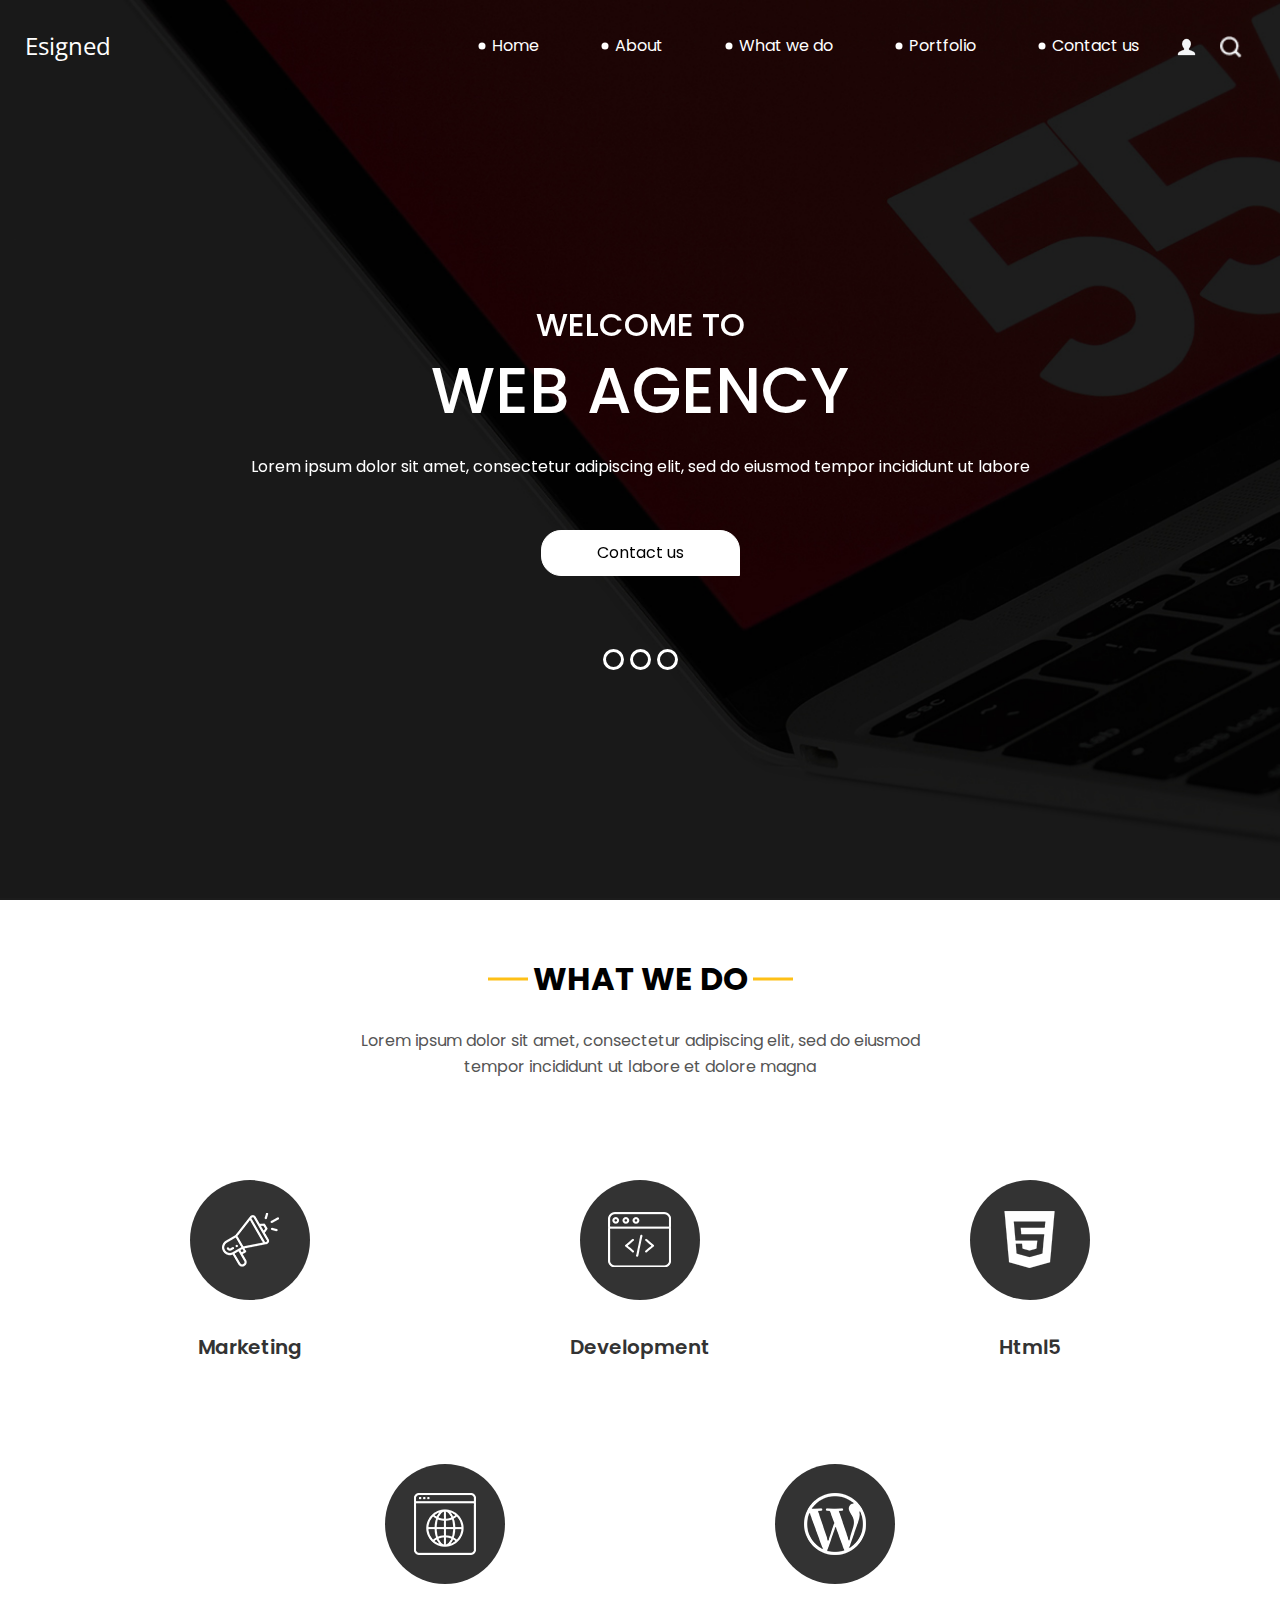
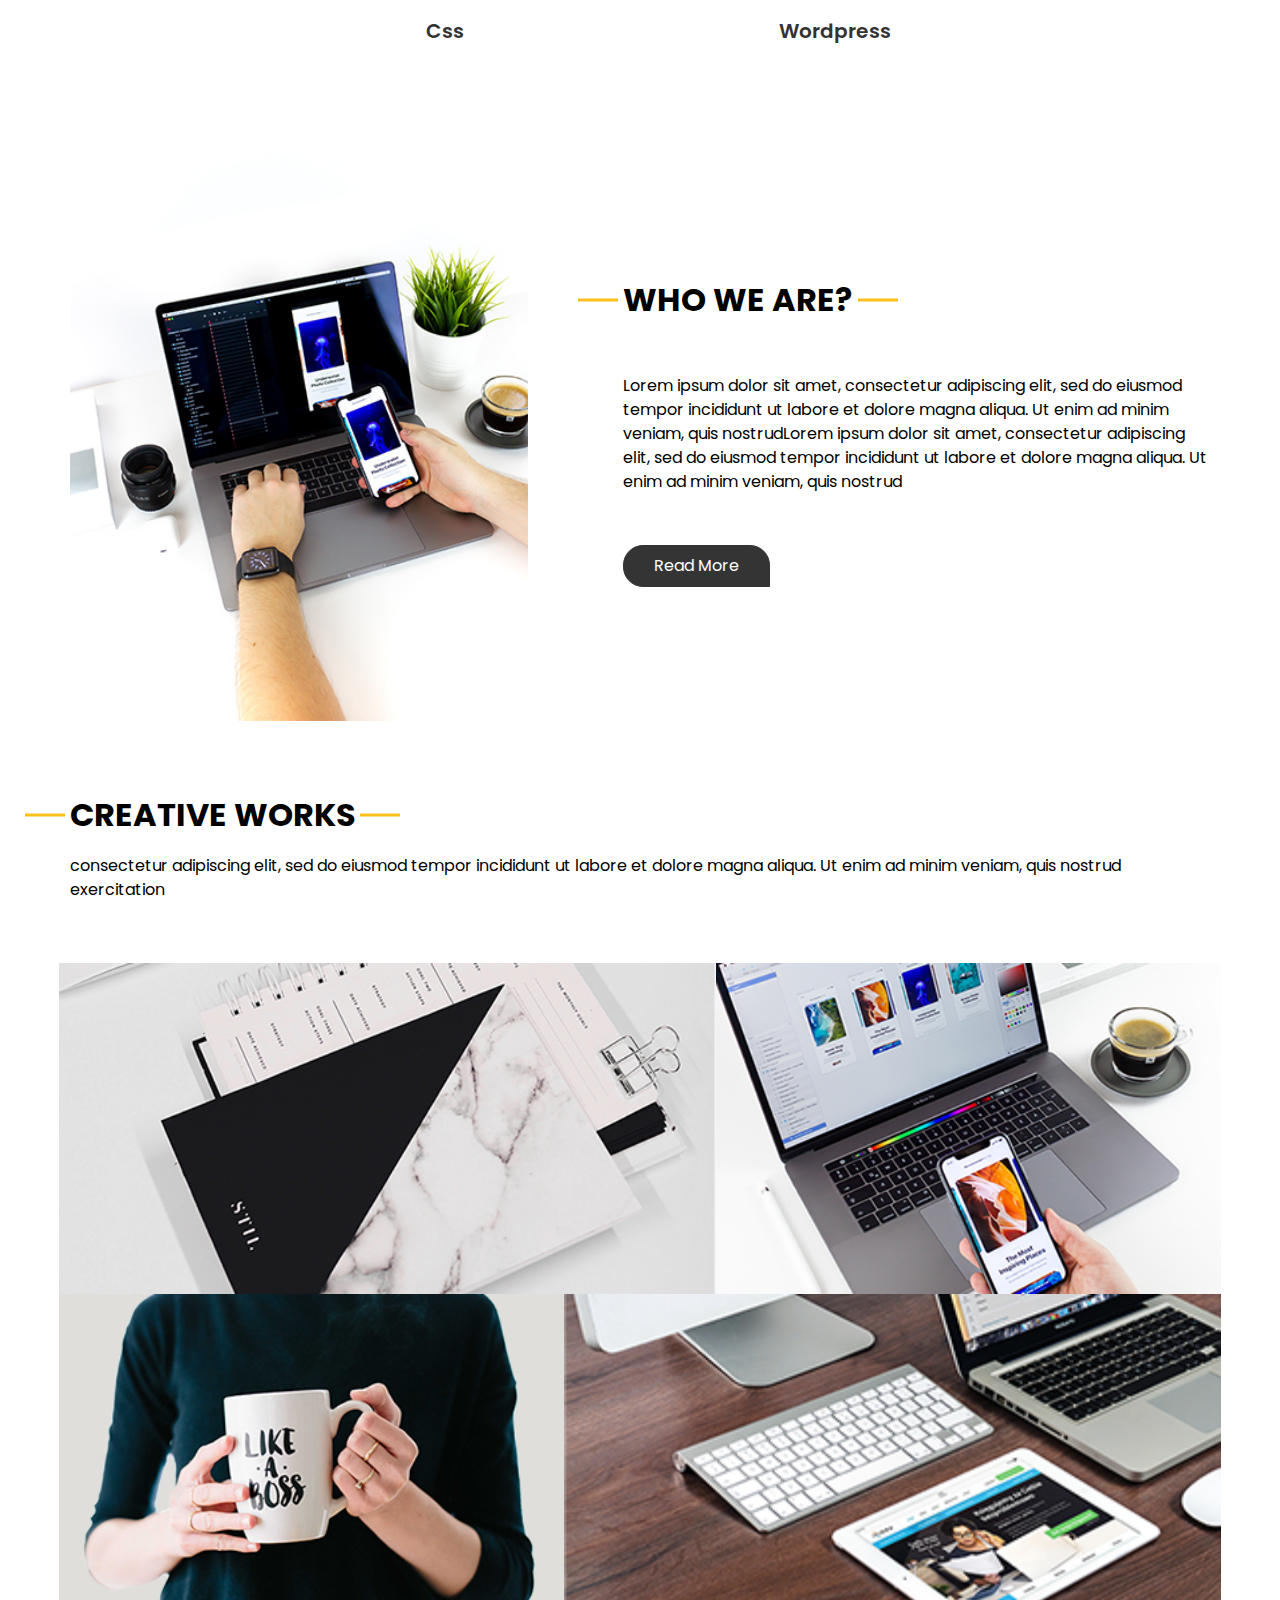
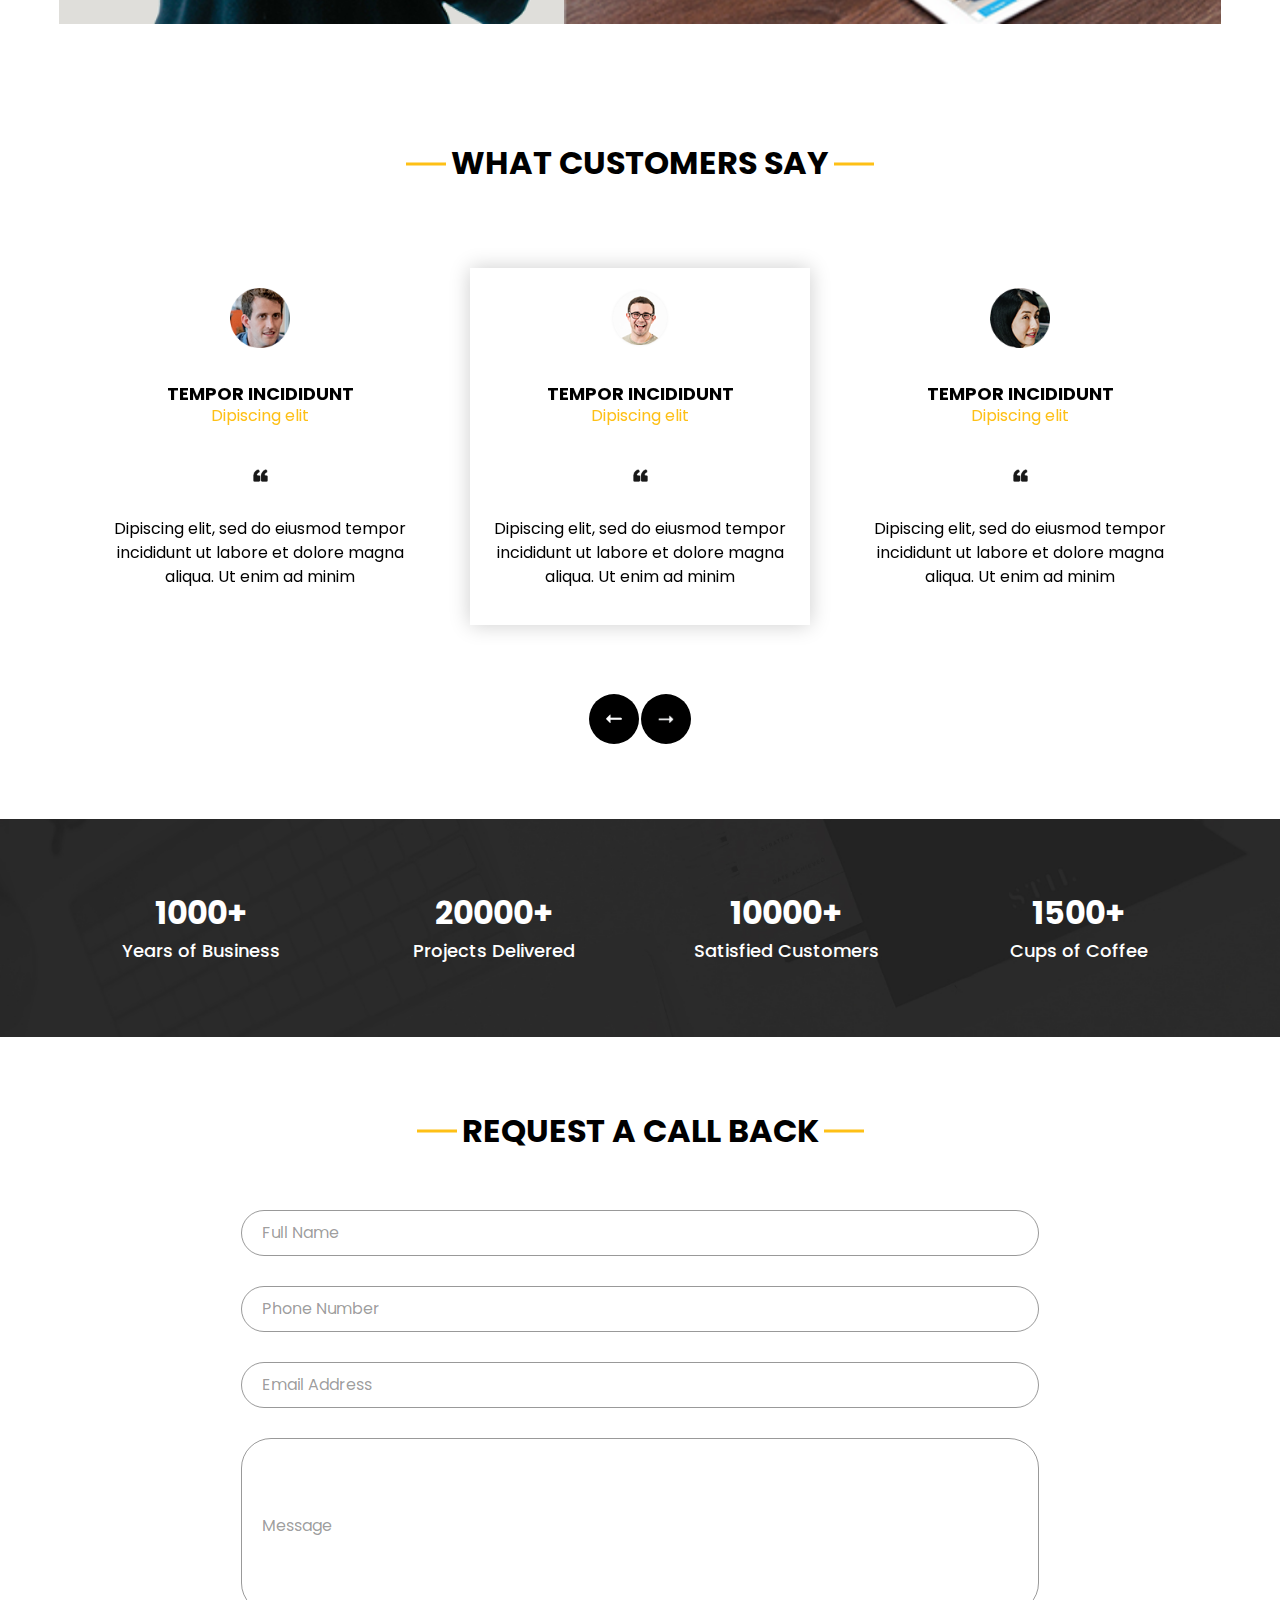
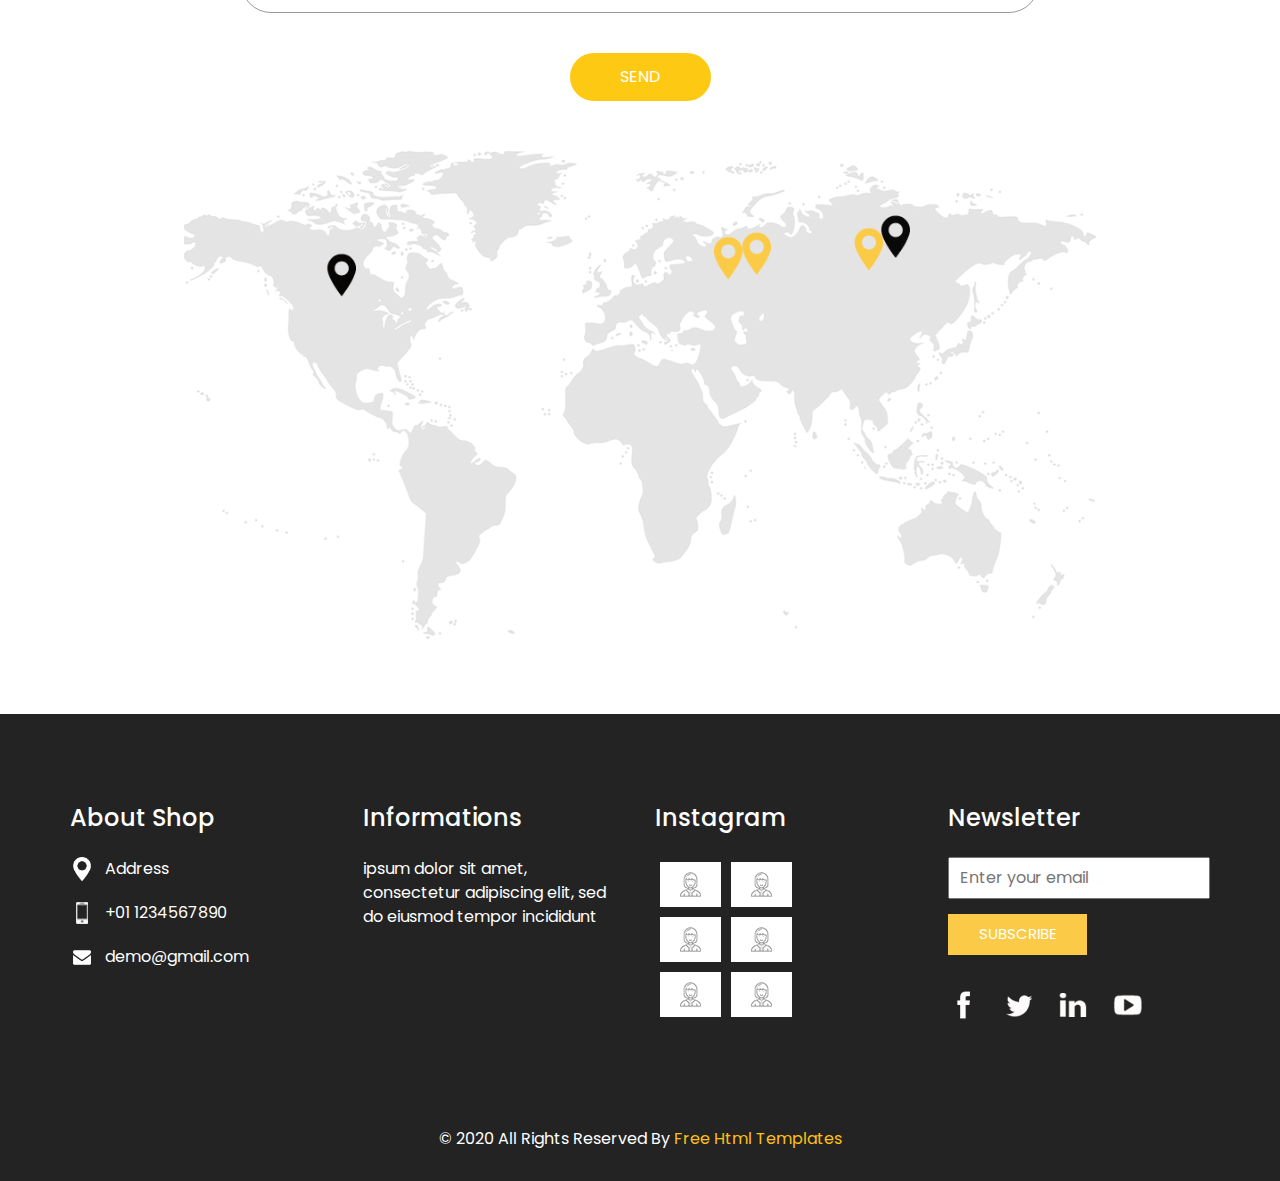
<file: index.html>
<!DOCTYPE html>
<html>

<head>
  <!-- Basic -->
  <meta charset="utf-8" />
  <meta http-equiv="X-UA-Compatible" content="IE=edge" />
  <!-- Mobile Metas -->
  <meta name="viewport" content="width=device-width, initial-scale=1, shrink-to-fit=no" />
  <!-- Site Metas -->
  <meta name="keywords" content="" />
  <meta name="description" content="" />
  <meta name="author" content="" />

  <title>Esigned</title>

  <!-- slider stylesheet -->
  <!-- slider stylesheet -->
  <link rel="stylesheet" type="text/css" href="https://cdnjs.cloudflare.com/ajax/libs/OwlCarousel2/2.3.4/assets/owl.carousel.min.css" />

  <!-- bootstrap core css -->
  <link rel="stylesheet" type="text/css" href="css/bootstrap.css" />

  <!-- fonts style -->
  <link href="https://fonts.googleapis.com/css?family=Open+Sans:400,700|Poppins:400,700&display=swap" rel="stylesheet">
  <!-- Custom styles for this template -->
  <link href="css/style.css" rel="stylesheet" />
  <!-- responsive style -->
  <link href="css/responsive.css" rel="stylesheet" />
</head>

<body>
  <div class="hero_area">
    <!-- header section strats -->
    <header class="header_section">
      <div class="container-fluid">
        <nav class="navbar navbar-expand-lg custom_nav-container pt-3">
          <a class="navbar-brand" href="index.html">
            <span>
              Esigned
            </span>
          </a>
          <button class="navbar-toggler" type="button" data-toggle="collapse" data-target="#navbarSupportedContent" aria-controls="navbarSupportedContent" aria-expanded="false" aria-label="Toggle navigation">
            <span class="navbar-toggler-icon"></span>
          </button>

          <div class="collapse navbar-collapse" id="navbarSupportedContent">
            <div class="d-flex ml-auto flex-column flex-lg-row align-items-center">
              <ul class="navbar-nav  ">
                <li class="nav-item active">
                  <a class="nav-link" href="index.html">Home <span class="sr-only">(current)</span></a>
                </li>
                <li class="nav-item">
                  <a class="nav-link" href="about.html"> About </a>
                </li>
                <li class="nav-item">
                  <a class="nav-link" href="do.html"> What we do </a>
                </li>
                <li class="nav-item">
                  <a class="nav-link" href="portfolio.html"> Portfolio </a>
                </li>
                <li class="nav-item">
                  <a class="nav-link" href="contact.html">Contact us</a>
                </li>
              </ul>
              <div class="user_option">
                <a href="">
                  <img src="images/user.png" alt="">
                </a>
                <form class="form-inline my-2 my-lg-0 ml-0 ml-lg-4 mb-3 mb-lg-0">
                  <button class="btn  my-2 my-sm-0 nav_search-btn" type="submit"></button>
                </form>
              </div>
            </div>
          </div>
        </nav>
      </div>
    </header>
    <!-- end header section -->
    <!-- slider section -->
    <section class=" slider_section position-relative">
      <div class="container">
        <div id="carouselExampleIndicators" class="carousel slide" data-ride="carousel">
          <ol class="carousel-indicators">
            <li data-target="#carouselExampleIndicators" data-slide-to="0" class="active"></li>
            <li data-target="#carouselExampleIndicators" data-slide-to="1"></li>
            <li data-target="#carouselExampleIndicators" data-slide-to="2"></li>
          </ol>
          <div class="carousel-inner">
            <div class="carousel-item active">
              <div class="row">
                <div class="col">
                  <div class="detail-box">
                    <div>
                      <h2>
                        welcome to

                      </h2>
                      <h1>
                        web agency
                      </h1>
                      <p>
                        Lorem ipsum dolor sit amet, consectetur adipiscing elit, sed do eiusmod tempor incididunt ut
                        labore
                      </p>
                      <div class="">
                        <a href="">
                          Contact us
                        </a>
                      </div>
                    </div>
                  </div>
                </div>
              </div>
            </div>
            <div class="carousel-item">
              <div class="row">
                <div class="col">
                  <div class="detail-box">
                    <div>
                      <h2>
                        welcome to

                      </h2>
                      <h1>
                        web agency
                      </h1>
                      <p>
                        Lorem ipsum dolor sit amet, consectetur adipiscing elit, sed do eiusmod tempor incididunt ut
                        labore
                      </p>
                      <div class="">
                        <a href="">
                          Contact us
                        </a>
                      </div>
                    </div>
                  </div>
                </div>
              </div>
            </div>
            <div class="carousel-item">
              <div class="row">
                <div class="col">
                  <div class="detail-box">
                    <div>
                      <h2>
                        welcome to

                      </h2>
                      <h1>
                        web agency
                      </h1>
                      <p>
                        Lorem ipsum dolor sit amet, consectetur adipiscing elit, sed do eiusmod tempor incididunt ut
                        labore
                      </p>
                      <div class="">
                        <a href="">
                          Contact us
                        </a>
                      </div>
                    </div>
                  </div>
                </div>
              </div>
            </div>
          </div>
        </div>

      </div>
    </section>
    <!-- end slider section -->
  </div>

  <!-- do section -->

  <section class="do_section layout_padding">
    <div class="container">
      <div class="heading_container">
        <h2>
          What we do
        </h2>
        <p>
          Lorem ipsum dolor sit amet, consectetur adipiscing elit, sed do eiusmod tempor incididunt ut labore et dolore
          magna
        </p>
      </div>
      <div class="do_container">
        <div class="box arrow-start arrow_bg">
          <div class="img-box">
            <img src="images/d-1.png" alt="">
          </div>
          <div class="detail-box">
            <h6>
              Marketing
            </h6>
          </div>
        </div>
        <div class="box arrow-middle arrow_bg">
          <div class="img-box">
            <img src="images/d-2.png" alt="">
          </div>
          <div class="detail-box">
            <h6>
              Development
            </h6>
          </div>
        </div>
        <div class="box arrow-middle arrow_bg">
          <div class="img-box">
            <img src="images/d-3.png" alt="">
          </div>
          <div class="detail-box">
            <h6>
              Html5
            </h6>
          </div>
        </div>
        <div class="box arrow-end arrow_bg">
          <div class="img-box">
            <img src="images/d-4.png" alt="">
          </div>
          <div class="detail-box">
            <h6>
              Css
            </h6>
          </div>
        </div>
        <div class="box ">
          <div class="img-box">
            <img src="images/d-5.png" alt="">
          </div>
          <div class="detail-box">
            <h6>
              Wordpress
            </h6>
          </div>
        </div>
      </div>
    </div>
  </section>

  <!-- end do section -->

  <!-- who section -->

  <section class="who_section ">
    <div class="container">
      <div class="row">
        <div class="col-md-5">
          <div class="img-box">
            <img src="images/who-img.jpg" alt="">
          </div>
        </div>
        <div class="col-md-7">
          <div class="detail-box">
            <div class="heading_container">
              <h2>
                WHO WE ARE?
              </h2>
            </div>
            <p>
              Lorem ipsum dolor sit amet, consectetur adipiscing elit, sed do eiusmod tempor incididunt ut labore et
              dolore magna aliqua. Ut enim ad minim veniam, quis nostrudLorem ipsum dolor sit amet, consectetur
              adipiscing elit, sed do eiusmod tempor incididunt ut labore et dolore magna aliqua. Ut enim ad minim
              veniam, quis nostrud
            </p>
            <div>
              <a href="">
                Read More
              </a>
            </div>
          </div>
        </div>
      </div>
    </div>
  </section>

  <!-- end who section -->


  <!-- work section -->
  <section class="work_section layout_padding">
    <div class="container">
      <div class="heading_container">
        <h2>
          CREATIVE WORKS
        </h2>
        <p>
          consectetur adipiscing elit, sed do eiusmod tempor incididunt ut labore et dolore magna aliqua. Ut enim ad
          minim veniam, quis nostrud exercitation
        </p>
      </div>
      <div class="work_container layout_padding2">
        <div class="box b-1">
          <img src="images/w-1.png" alt="">
        </div>
        <div class="box b-2">
          <img src="images/w-2.png" alt="">

        </div>
        <div class="box b-3">
          <img src="images/w-3.png" alt="">

        </div>
        <div class="box b-4">
          <img src="images/w-4.png" alt="">

        </div>
      </div>
    </div>
  </section>

  <!-- end work section -->

  <!-- client section -->
  <section class="client_section">
    <div class="container">
      <div class="heading_container">
        <h2>
          WHAT CUSTOMERS SAY
        </h2>
      </div>
      <div class="carousel-wrap ">
        <div class="owl-carousel">
          <div class="item">
            <div class="box">
              <div class="img-box">
                <img src="images/c-1.png" alt="">
              </div>
              <div class="detail-box">
                <h5>
                  Tempor incididunt <br>
                  <span>
                    Dipiscing elit
                  </span>
                </h5>
                <img src="images/quote.png" alt="">
                <p>
                  Dipiscing elit, sed do eiusmod tempor incididunt ut labore et dolore magna aliqua. Ut enim ad minim
                </p>
              </div>
            </div>
          </div>
          <div class="item">
            <div class="box">
              <div class="img-box">
                <img src="images/c-2.png" alt="">
              </div>
              <div class="detail-box">
                <h5>
                  Tempor incididunt <br>
                  <span>
                    Dipiscing elit
                  </span>
                </h5>
                <img src="images/quote.png" alt="">
                <p>
                  Dipiscing elit, sed do eiusmod tempor incididunt ut labore et dolore magna aliqua. Ut enim ad minim
                </p>
              </div>
            </div>
          </div>
          <div class="item">
            <div class="box">
              <div class="img-box">
                <img src="images/c-3.png" alt="">
              </div>
              <div class="detail-box">
                <h5>
                  Tempor incididunt <br>
                  <span>
                    Dipiscing elit
                  </span>
                </h5>
                <img src="images/quote.png" alt="">
                <p>
                  Dipiscing elit, sed do eiusmod tempor incididunt ut labore et dolore magna aliqua. Ut enim ad minim
                </p>
              </div>
            </div>
          </div>
        </div>
      </div>
    </div>
  </section>

  <!-- end client section -->

  <!-- target section -->
  <section class="target_section layout_padding2">
    <div class="container">
      <div class="row">
        <div class="col-md-3 col-sm-6">
          <div class="detail-box">
            <h2>
              1000+
            </h2>
            <h5>
              Years of Business
            </h5>
          </div>
        </div>
        <div class="col-md-3 col-sm-6">
          <div class="detail-box">
            <h2>
              20000+
            </h2>
            <h5>
              Projects Delivered
            </h5>
          </div>
        </div>
        <div class="col-md-3 col-sm-6">
          <div class="detail-box">
            <h2>
              10000+
            </h2>
            <h5>
              Satisfied Customers
            </h5>
          </div>
        </div>
        <div class="col-md-3 col-sm-6">
          <div class="detail-box">
            <h2>
              1500+
            </h2>
            <h5>
              Cups of Coffee
            </h5>
          </div>
        </div>
      </div>
    </div>
  </section>

  <!-- end target section -->


  <!-- contact section -->

  <section class="contact_section layout_padding">
    <div class="container">

      <div class="heading_container">
        <h2>
          Request A Call Back
        </h2>
      </div>
      <div class="">
        <div class="">
          <div class="row">
            <div class="col-md-9 mx-auto">
              <div class="contact-form">
                <form action="">
                  <div>
                    <input type="text" placeholder="Full Name ">
                  </div>
                  <div>
                    <input type="text" placeholder="Phone Number">
                  </div>
                  <div>
                    <input type="email" placeholder="Email Address">
                  </div>
                  <div>
                    <input type="text" placeholder="Message" class="input_message">
                  </div>
                  <div class="d-flex justify-content-center">
                    <button type="submit" class="btn_on-hover">
                      Send
                    </button>
                  </div>
                </form>
              </div>
            </div>
          </div>
        </div>
      </div>
      <div class="map_img-box">
        <img src="images/map-img.png" alt="">
      </div>
    </div>
  </section>


  <!-- end contact section -->


  <!-- info section -->
  <section class="info_section ">
    <div class="container">
      <div class="row">
        <div class="col-md-3">
          <div class="info_contact">
            <h5>
              About Shop
            </h5>
            <div>
              <div class="img-box">
                <img src="images/location-white.png" width="18px" alt="">
              </div>
              <p>
                Address
              </p>
            </div>
            <div>
              <div class="img-box">
                <img src="images/telephone-white.png" width="12px" alt="">
              </div>
              <p>
                +01 1234567890
              </p>
            </div>
            <div>
              <div class="img-box">
                <img src="images/envelope-white.png" width="18px" alt="">
              </div>
              <p>
                demo@gmail.com
              </p>
            </div>
          </div>
        </div>
        <div class="col-md-3">
          <div class="info_info">
            <h5>
              Informations
            </h5>
            <p>
              ipsum dolor sit amet, consectetur adipiscing elit, sed do eiusmod tempor incididunt
            </p>
          </div>
        </div>

        <div class="col-md-3">
          <div class="info_insta">
            <h5>
              Instagram
            </h5>
            <div class="insta_container">
              <div>
                <a href="">
                  <div class="insta-box b-1">
                    <img src="images/insta.png" alt="">
                  </div>
                </a>
                <a href="">
                  <div class="insta-box b-2">
                    <img src="images/insta.png" alt="">
                  </div>
                </a>
              </div>

              <div>
                <a href="">
                  <div class="insta-box b-3">
                    <img src="images/insta.png" alt="">
                  </div>
                </a>
                <a href="">
                  <div class="insta-box b-4">
                    <img src="images/insta.png" alt="">
                  </div>
                </a>
              </div>
              <div>
                <a href="">
                  <div class="insta-box b-3">
                    <img src="images/insta.png" alt="">
                  </div>
                </a>
                <a href="">
                  <div class="insta-box b-4">
                    <img src="images/insta.png" alt="">
                  </div>
                </a>
              </div>
            </div>
          </div>
        </div>
        <div class="col-md-3">
          <div class="info_form ">
            <h5>
              Newsletter
            </h5>
            <form action="">
              <input type="email" placeholder="Enter your email">
              <button>
                Subscribe
              </button>
            </form>
            <div class="social_box">
              <a href="">
                <img src="images/fb.png" alt="">
              </a>
              <a href="">
                <img src="images/twitter.png" alt="">
              </a>
              <a href="">
                <img src="images/linkedin.png" alt="">
              </a>
              <a href="">
                <img src="images/youtube.png" alt="">
              </a>
            </div>
          </div>
        </div>
      </div>
    </div>
  </section>

  <!-- end info_section -->


  <!-- footer section -->
  <section class="container-fluid footer_section">
    <p>
      &copy; 2020 All Rights Reserved By
      <a href="https://html.design/">Free Html Templates</a>
    </p>
  </section>
  <!-- footer section -->

  <script type="text/javascript" src="js/jquery-3.4.1.min.js"></script>
  <script type="text/javascript" src="js/bootstrap.js"></script>
  <script type="text/javascript" src="https://cdnjs.cloudflare.com/ajax/libs/OwlCarousel2/2.3.4/owl.carousel.min.js">
  </script>
  <!-- owl carousel script 
    -->
  <script type="text/javascript">
    $(".owl-carousel").owlCarousel({
      loop: true,
      margin: 0,
      navText: [],
      center: true,
      autoplay: true,
      autoplayHoverPause: true,
      responsive: {
        0: {
          items: 1
        },
        1000: {
          items: 3
        }
      }
    });
  </script>
  <!-- end owl carousel script -->

</body>

</html>
</file>
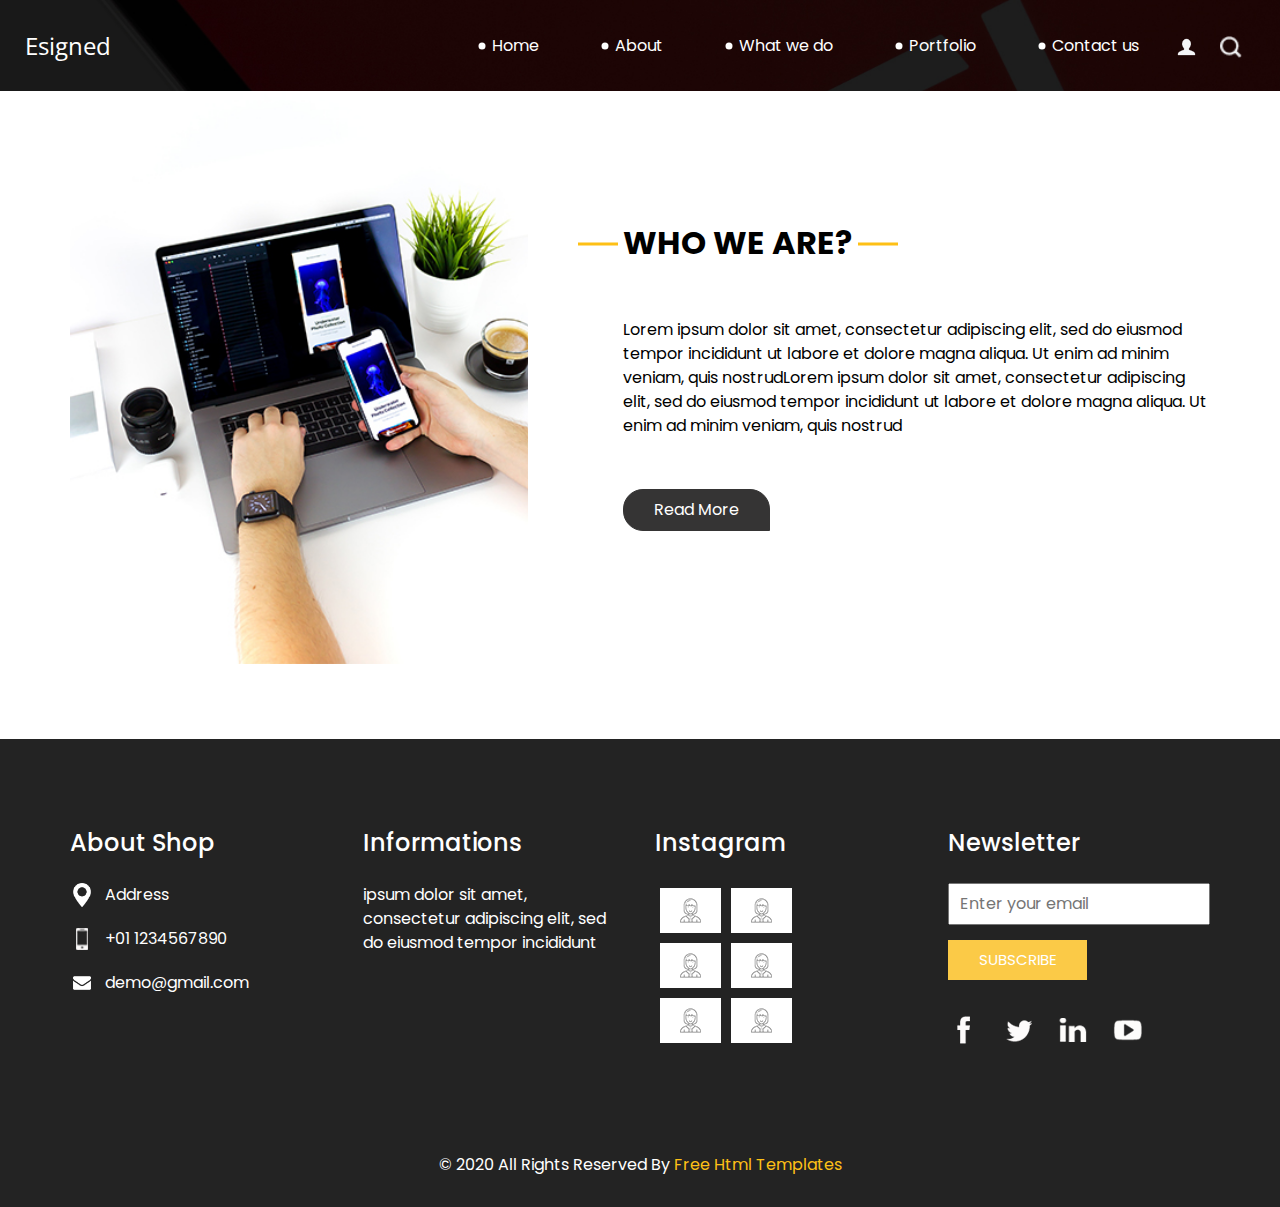
<file: about.html>
<!DOCTYPE html>
<html>

<head>
  <!-- Basic -->
  <meta charset="utf-8" />
  <meta http-equiv="X-UA-Compatible" content="IE=edge" />
  <!-- Mobile Metas -->
  <meta name="viewport" content="width=device-width, initial-scale=1, shrink-to-fit=no" />
  <!-- Site Metas -->
  <meta name="keywords" content="" />
  <meta name="description" content="" />
  <meta name="author" content="" />

  <title>Esigned</title>

  <!-- slider stylesheet -->
  <!-- slider stylesheet -->
  <link rel="stylesheet" type="text/css" href="https://cdnjs.cloudflare.com/ajax/libs/OwlCarousel2/2.3.4/assets/owl.carousel.min.css" />

  <!-- bootstrap core css -->
  <link rel="stylesheet" type="text/css" href="css/bootstrap.css" />

  <!-- fonts style -->
  <link href="https://fonts.googleapis.com/css?family=Open+Sans:400,700|Poppins:400,700&display=swap" rel="stylesheet">
  <!-- Custom styles for this template -->
  <link href="css/style.css" rel="stylesheet" />
  <!-- responsive style -->
  <link href="css/responsive.css" rel="stylesheet" />
</head>

<body class="sub_page">
  <div class="hero_area">
    <!-- header section strats -->
    <header class="header_section">
      <div class="container-fluid">
        <nav class="navbar navbar-expand-lg custom_nav-container pt-3">
          <a class="navbar-brand" href="index.html">
            <span>
              Esigned
            </span>
          </a>
          <button class="navbar-toggler" type="button" data-toggle="collapse" data-target="#navbarSupportedContent" aria-controls="navbarSupportedContent" aria-expanded="false" aria-label="Toggle navigation">
            <span class="navbar-toggler-icon"></span>
          </button>

          <div class="collapse navbar-collapse" id="navbarSupportedContent">
            <div class="d-flex ml-auto flex-column flex-lg-row align-items-center">
              <ul class="navbar-nav  ">
                <li class="nav-item active">
                  <a class="nav-link" href="index.html">Home <span class="sr-only">(current)</span></a>
                </li>
                <li class="nav-item">
                  <a class="nav-link" href="about.html"> About </a>
                </li>
                <li class="nav-item">
                  <a class="nav-link" href="do.html"> What we do </a>
                </li>
                <li class="nav-item">
                  <a class="nav-link" href="portfolio.html"> Portfolio </a>
                </li>
                <li class="nav-item">
                  <a class="nav-link" href="contact.html">Contact us</a>
                </li>
              </ul>
              <div class="user_option">
                <a href="">
                  <img src="images/user.png" alt="">
                </a>
                <form class="form-inline my-2 my-lg-0 ml-0 ml-lg-4 mb-3 mb-lg-0">
                  <button class="btn  my-2 my-sm-0 nav_search-btn" type="submit"></button>
                </form>
              </div>
            </div>
          </div>
        </nav>
      </div>
    </header>
    <!-- end header section -->
  </div>


  <!-- who section -->

  <section class="who_section layout_padding">
    <div class="container">
      <div class="row">
        <div class="col-md-5">
          <div class="img-box">
            <img src="images/who-img.jpg" alt="">
          </div>
        </div>
        <div class="col-md-7">
          <div class="detail-box">
            <div class="heading_container">
              <h2>
                WHO WE ARE?
              </h2>
            </div>
            <p>
              Lorem ipsum dolor sit amet, consectetur adipiscing elit, sed do eiusmod tempor incididunt ut labore et
              dolore magna aliqua. Ut enim ad minim veniam, quis nostrudLorem ipsum dolor sit amet, consectetur
              adipiscing elit, sed do eiusmod tempor incididunt ut labore et dolore magna aliqua. Ut enim ad minim
              veniam, quis nostrud
            </p>
            <div>
              <a href="">
                Read More
              </a>
            </div>
          </div>
        </div>
      </div>
    </div>
  </section>

  <!-- end who section -->


  <!-- info section -->
  <section class="info_section ">
    <div class="container">
      <div class="row">
        <div class="col-md-3">
          <div class="info_contact">
            <h5>
              About Shop
            </h5>
            <div>
              <div class="img-box">
                <img src="images/location-white.png" width="18px" alt="">
              </div>
              <p>
                Address
              </p>
            </div>
            <div>
              <div class="img-box">
                <img src="images/telephone-white.png" width="12px" alt="">
              </div>
              <p>
                +01 1234567890
              </p>
            </div>
            <div>
              <div class="img-box">
                <img src="images/envelope-white.png" width="18px" alt="">
              </div>
              <p>
                demo@gmail.com
              </p>
            </div>
          </div>
        </div>
        <div class="col-md-3">
          <div class="info_info">
            <h5>
              Informations
            </h5>
            <p>
              ipsum dolor sit amet, consectetur adipiscing elit, sed do eiusmod tempor incididunt
            </p>
          </div>
        </div>

        <div class="col-md-3">
          <div class="info_insta">
            <h5>
              Instagram
            </h5>
            <div class="insta_container">
              <div>
                <a href="">
                  <div class="insta-box b-1">
                    <img src="images/insta.png" alt="">
                  </div>
                </a>
                <a href="">
                  <div class="insta-box b-2">
                    <img src="images/insta.png" alt="">
                  </div>
                </a>
              </div>

              <div>
                <a href="">
                  <div class="insta-box b-3">
                    <img src="images/insta.png" alt="">
                  </div>
                </a>
                <a href="">
                  <div class="insta-box b-4">
                    <img src="images/insta.png" alt="">
                  </div>
                </a>
              </div>
              <div>
                <a href="">
                  <div class="insta-box b-3">
                    <img src="images/insta.png" alt="">
                  </div>
                </a>
                <a href="">
                  <div class="insta-box b-4">
                    <img src="images/insta.png" alt="">
                  </div>
                </a>
              </div>
            </div>
          </div>
        </div>
        <div class="col-md-3">
          <div class="info_form ">
            <h5>
              Newsletter
            </h5>
            <form action="">
              <input type="email" placeholder="Enter your email">
              <button>
                Subscribe
              </button>
            </form>
            <div class="social_box">
              <a href="">
                <img src="images/fb.png" alt="">
              </a>
              <a href="">
                <img src="images/twitter.png" alt="">
              </a>
              <a href="">
                <img src="images/linkedin.png" alt="">
              </a>
              <a href="">
                <img src="images/youtube.png" alt="">
              </a>
            </div>
          </div>
        </div>
      </div>
    </div>
  </section>

  <!-- end info_section -->


  <!-- footer section -->
  <section class="container-fluid footer_section">
    <p>
      &copy; 2020 All Rights Reserved By
      <a href="https://html.design/">Free Html Templates</a>
    </p>
  </section>
  <!-- footer section -->

  <script type="text/javascript" src="js/jquery-3.4.1.min.js"></script>
  <script type="text/javascript" src="js/bootstrap.js"></script>
  <script type="text/javascript" src="https://cdnjs.cloudflare.com/ajax/libs/OwlCarousel2/2.3.4/owl.carousel.min.js">
  </script>
  <!-- owl carousel script 
    -->
  <script type="text/javascript">
    $(".owl-carousel").owlCarousel({
      loop: true,
      margin: 0,
      navText: [],
      center: true,
      autoplay: true,
      autoplayHoverPause: true,
      responsive: {
        0: {
          items: 1
        },
        1000: {
          items: 3
        }
      }
    });
  </script>
  <!-- end owl carousel script -->

</body>

</html>
</file>
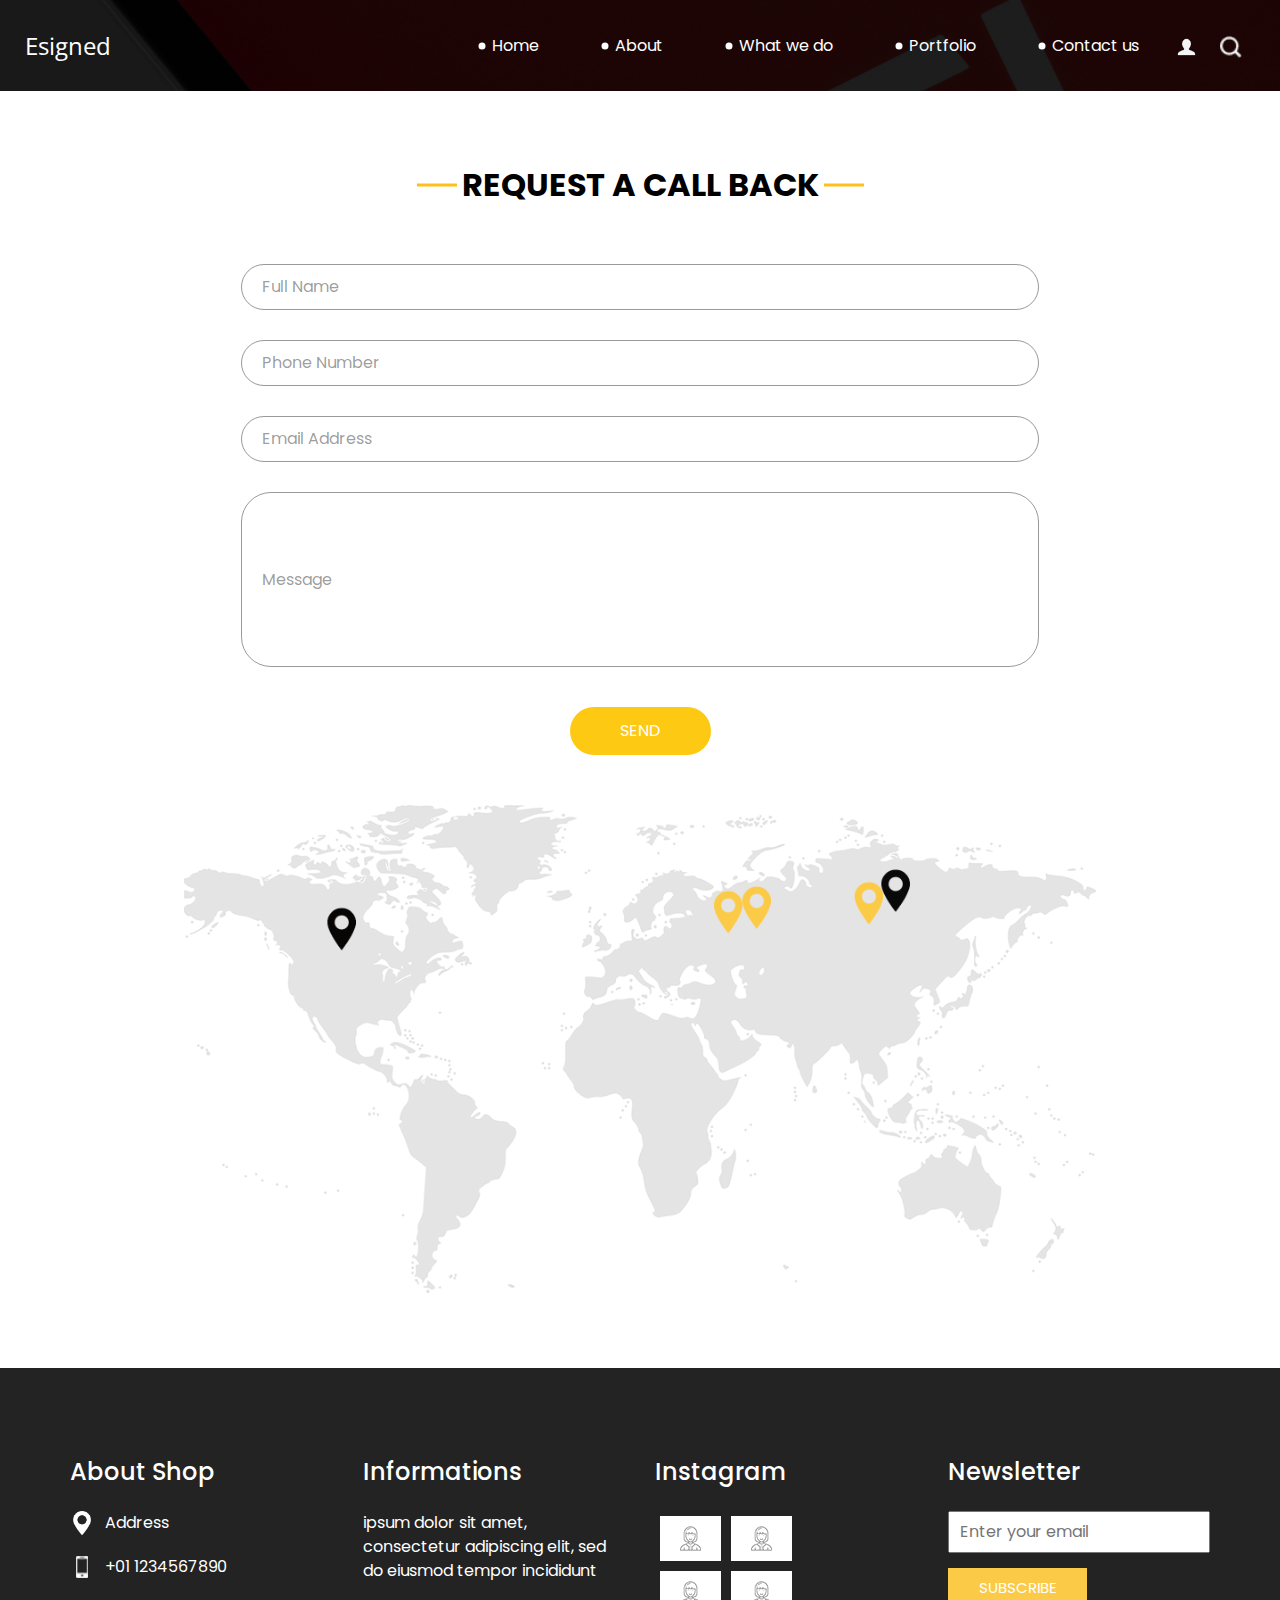
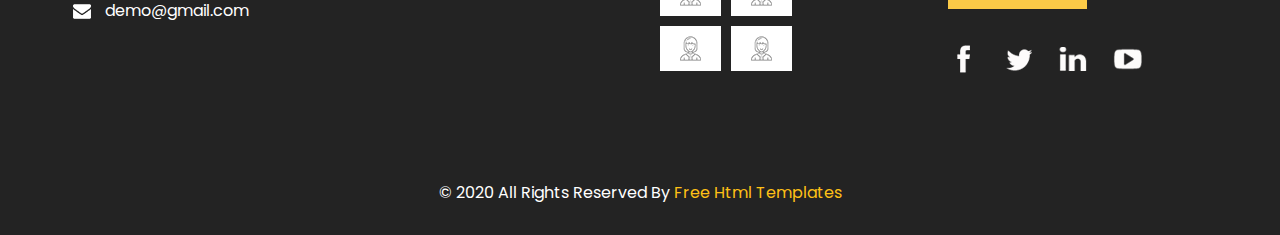
<file: contact.html>
<!DOCTYPE html>
<html>

<head>
  <!-- Basic -->
  <meta charset="utf-8" />
  <meta http-equiv="X-UA-Compatible" content="IE=edge" />
  <!-- Mobile Metas -->
  <meta name="viewport" content="width=device-width, initial-scale=1, shrink-to-fit=no" />
  <!-- Site Metas -->
  <meta name="keywords" content="" />
  <meta name="description" content="" />
  <meta name="author" content="" />

  <title>Esigned</title>

  <!-- slider stylesheet -->
  <!-- slider stylesheet -->
  <link rel="stylesheet" type="text/css" href="https://cdnjs.cloudflare.com/ajax/libs/OwlCarousel2/2.3.4/assets/owl.carousel.min.css" />

  <!-- bootstrap core css -->
  <link rel="stylesheet" type="text/css" href="css/bootstrap.css" />

  <!-- fonts style -->
  <link href="https://fonts.googleapis.com/css?family=Open+Sans:400,700|Poppins:400,700&display=swap" rel="stylesheet">
  <!-- Custom styles for this template -->
  <link href="css/style.css" rel="stylesheet" />
  <!-- responsive style -->
  <link href="css/responsive.css" rel="stylesheet" />
</head>

<body class="sub_page">
  <div class="hero_area">
    <!-- header section strats -->
    <header class="header_section">
      <div class="container-fluid">
        <nav class="navbar navbar-expand-lg custom_nav-container pt-3">
          <a class="navbar-brand" href="index.html">
            <span>
              Esigned
            </span>
          </a>
          <button class="navbar-toggler" type="button" data-toggle="collapse" data-target="#navbarSupportedContent" aria-controls="navbarSupportedContent" aria-expanded="false" aria-label="Toggle navigation">
            <span class="navbar-toggler-icon"></span>
          </button>

          <div class="collapse navbar-collapse" id="navbarSupportedContent">
            <div class="d-flex ml-auto flex-column flex-lg-row align-items-center">
              <ul class="navbar-nav  ">
                <li class="nav-item active">
                  <a class="nav-link" href="index.html">Home <span class="sr-only">(current)</span></a>
                </li>
                <li class="nav-item">
                  <a class="nav-link" href="about.html"> About </a>
                </li>
                <li class="nav-item">
                  <a class="nav-link" href="do.html"> What we do </a>
                </li>
                <li class="nav-item">
                  <a class="nav-link" href="portfolio.html"> Portfolio </a>
                </li>
                <li class="nav-item">
                  <a class="nav-link" href="contact.html">Contact us</a>
                </li>
              </ul>
              <div class="user_option">
                <a href="">
                  <img src="images/user.png" alt="">
                </a>
                <form class="form-inline my-2 my-lg-0 ml-0 ml-lg-4 mb-3 mb-lg-0">
                  <button class="btn  my-2 my-sm-0 nav_search-btn" type="submit"></button>
                </form>
              </div>
            </div>
          </div>
        </nav>
      </div>
    </header>
    <!-- end header section -->
  </div>

  <!-- contact section -->

  <section class="contact_section layout_padding">
    <div class="container">

      <div class="heading_container">
        <h2>
          Request A Call Back
        </h2>
      </div>
      <div class="">
        <div class="">
          <div class="row">
            <div class="col-md-9 mx-auto">
              <div class="contact-form">
                <form action="">
                  <div>
                    <input type="text" placeholder="Full Name ">
                  </div>
                  <div>
                    <input type="text" placeholder="Phone Number">
                  </div>
                  <div>
                    <input type="email" placeholder="Email Address">
                  </div>
                  <div>
                    <input type="text" placeholder="Message" class="input_message">
                  </div>
                  <div class="d-flex justify-content-center">
                    <button type="submit" class="btn_on-hover">
                      Send
                    </button>
                  </div>
                </form>
              </div>
            </div>
          </div>
        </div>
      </div>
      <div class="map_img-box">
        <img src="images/map-img.png" alt="">
      </div>
    </div>
  </section>


  <!-- end contact section -->


  <!-- info section -->
  <section class="info_section ">
    <div class="container">
      <div class="row">
        <div class="col-md-3">
          <div class="info_contact">
            <h5>
              About Shop
            </h5>
            <div>
              <div class="img-box">
                <img src="images/location-white.png" width="18px" alt="">
              </div>
              <p>
                Address
              </p>
            </div>
            <div>
              <div class="img-box">
                <img src="images/telephone-white.png" width="12px" alt="">
              </div>
              <p>
                +01 1234567890
              </p>
            </div>
            <div>
              <div class="img-box">
                <img src="images/envelope-white.png" width="18px" alt="">
              </div>
              <p>
                demo@gmail.com
              </p>
            </div>
          </div>
        </div>
        <div class="col-md-3">
          <div class="info_info">
            <h5>
              Informations
            </h5>
            <p>
              ipsum dolor sit amet, consectetur adipiscing elit, sed do eiusmod tempor incididunt
            </p>
          </div>
        </div>

        <div class="col-md-3">
          <div class="info_insta">
            <h5>
              Instagram
            </h5>
            <div class="insta_container">
              <div>
                <a href="">
                  <div class="insta-box b-1">
                    <img src="images/insta.png" alt="">
                  </div>
                </a>
                <a href="">
                  <div class="insta-box b-2">
                    <img src="images/insta.png" alt="">
                  </div>
                </a>
              </div>

              <div>
                <a href="">
                  <div class="insta-box b-3">
                    <img src="images/insta.png" alt="">
                  </div>
                </a>
                <a href="">
                  <div class="insta-box b-4">
                    <img src="images/insta.png" alt="">
                  </div>
                </a>
              </div>
              <div>
                <a href="">
                  <div class="insta-box b-3">
                    <img src="images/insta.png" alt="">
                  </div>
                </a>
                <a href="">
                  <div class="insta-box b-4">
                    <img src="images/insta.png" alt="">
                  </div>
                </a>
              </div>
            </div>
          </div>
        </div>
        <div class="col-md-3">
          <div class="info_form ">
            <h5>
              Newsletter
            </h5>
            <form action="">
              <input type="email" placeholder="Enter your email">
              <button>
                Subscribe
              </button>
            </form>
            <div class="social_box">
              <a href="">
                <img src="images/fb.png" alt="">
              </a>
              <a href="">
                <img src="images/twitter.png" alt="">
              </a>
              <a href="">
                <img src="images/linkedin.png" alt="">
              </a>
              <a href="">
                <img src="images/youtube.png" alt="">
              </a>
            </div>
          </div>
        </div>
      </div>
    </div>
  </section>

  <!-- end info_section -->


  <!-- footer section -->
  <section class="container-fluid footer_section">
    <p>
      &copy; 2020 All Rights Reserved By
      <a href="https://html.design/">Free Html Templates</a>
    </p>
  </section>
  <!-- footer section -->

  <script type="text/javascript" src="js/jquery-3.4.1.min.js"></script>
  <script type="text/javascript" src="js/bootstrap.js"></script>
  <script type="text/javascript" src="https://cdnjs.cloudflare.com/ajax/libs/OwlCarousel2/2.3.4/owl.carousel.min.js">
  </script>
  <!-- owl carousel script 
    -->
  <script type="text/javascript">
    $(".owl-carousel").owlCarousel({
      loop: true,
      margin: 0,
      navText: [],
      center: true,
      autoplay: true,
      autoplayHoverPause: true,
      responsive: {
        0: {
          items: 1
        },
        1000: {
          items: 3
        }
      }
    });
  </script>
  <!-- end owl carousel script -->

</body>

</html>
</file>
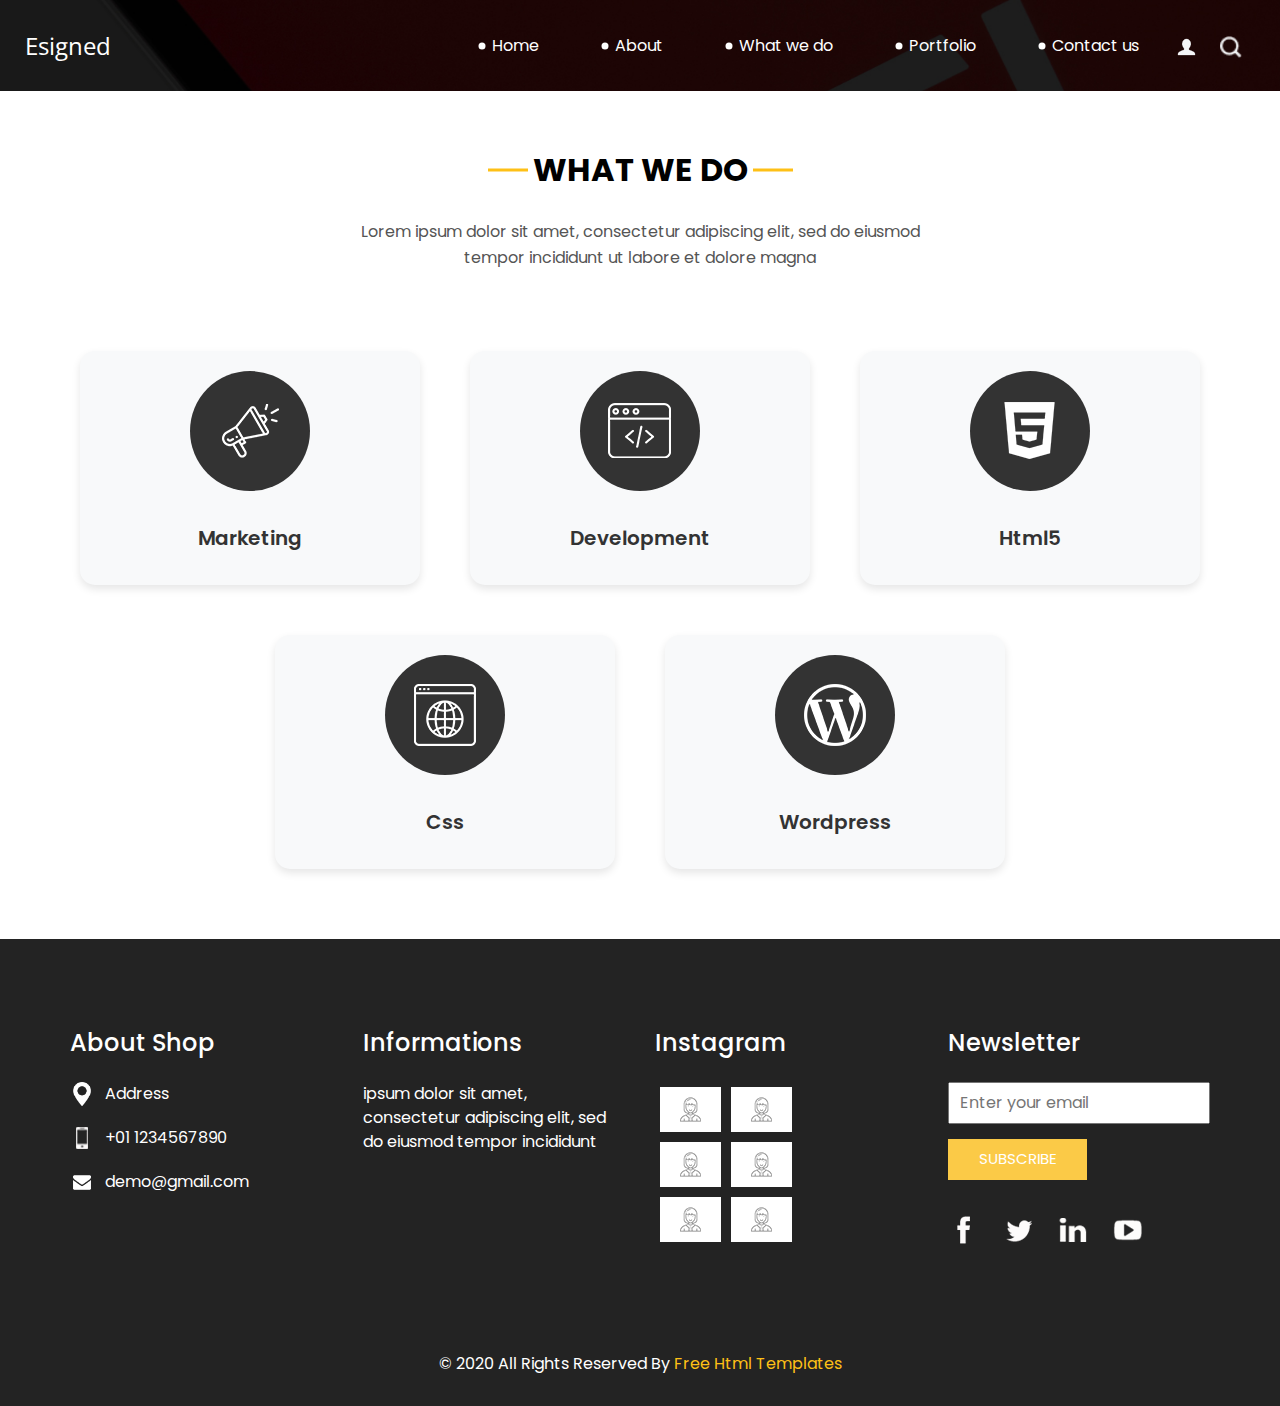
<file: do.html>
<!DOCTYPE html>
<html>

<head>
  <!-- Basic -->
  <meta charset="utf-8" />
  <meta http-equiv="X-UA-Compatible" content="IE=edge" />
  <!-- Mobile Metas -->
  <meta name="viewport" content="width=device-width, initial-scale=1, shrink-to-fit=no" />
  <!-- Site Metas -->
  <meta name="keywords" content="" />
  <meta name="description" content="" />
  <meta name="author" content="" />

  <title>Esigned</title>

  <!-- slider stylesheet -->
  <!-- slider stylesheet -->
  <link rel="stylesheet" type="text/css" href="https://cdnjs.cloudflare.com/ajax/libs/OwlCarousel2/2.3.4/assets/owl.carousel.min.css" />

  <!-- bootstrap core css -->
  <link rel="stylesheet" type="text/css" href="css/bootstrap.css" />

  <!-- fonts style -->
  <link href="https://fonts.googleapis.com/css?family=Open+Sans:400,700|Poppins:400,700&display=swap" rel="stylesheet">
  <!-- Custom styles for this template -->
  <link href="css/style.css" rel="stylesheet" />
  <!-- responsive style -->
  <link href="css/responsive.css" rel="stylesheet" />
</head>

<body class="sub_page">
  <div class="hero_area">
    <!-- header section strats -->
    <header class="header_section">
      <div class="container-fluid">
        <nav class="navbar navbar-expand-lg custom_nav-container pt-3">
          <a class="navbar-brand" href="index.html">
            <span>
              Esigned
            </span>
          </a>
          <button class="navbar-toggler" type="button" data-toggle="collapse" data-target="#navbarSupportedContent" aria-controls="navbarSupportedContent" aria-expanded="false" aria-label="Toggle navigation">
            <span class="navbar-toggler-icon"></span>
          </button>

          <div class="collapse navbar-collapse" id="navbarSupportedContent">
            <div class="d-flex ml-auto flex-column flex-lg-row align-items-center">
              <ul class="navbar-nav  ">
                <li class="nav-item active">
                  <a class="nav-link" href="index.html">Home <span class="sr-only">(current)</span></a>
                </li>
                <li class="nav-item">
                  <a class="nav-link" href="about.html"> About </a>
                </li>
                <li class="nav-item">
                  <a class="nav-link" href="do.html"> What we do </a>
                </li>
                <li class="nav-item">
                  <a class="nav-link" href="portfolio.html"> Portfolio </a>
                </li>
                <li class="nav-item">
                  <a class="nav-link" href="contact.html">Contact us</a>
                </li>
              </ul>
              <div class="user_option">
                <a href="">
                  <img src="images/user.png" alt="">
                </a>
                <form class="form-inline my-2 my-lg-0 ml-0 ml-lg-4 mb-3 mb-lg-0">
                  <button class="btn  my-2 my-sm-0 nav_search-btn" type="submit"></button>
                </form>
              </div>
            </div>
          </div>
        </nav>
      </div>
    </header>
    <!-- end header section -->
  </div>

  <!-- do section -->

  <section class="do_section layout_padding">
    <div class="container">
      <div class="heading_container">
        <h2>
          What we do
        </h2>
        <p>
          Lorem ipsum dolor sit amet, consectetur adipiscing elit, sed do eiusmod tempor incididunt ut labore et dolore
          magna
        </p>
      </div>
      <div class="do_container">
        <div class="box arrow-start arrow_bg">
          <div class="img-box">
            <img src="images/d-1.png" alt="">
          </div>
          <div class="detail-box">
            <h6>
              Marketing
            </h6>
          </div>
        </div>
        <div class="box arrow-middle arrow_bg">
          <div class="img-box">
            <img src="images/d-2.png" alt="">
          </div>
          <div class="detail-box">
            <h6>
              Development
            </h6>
          </div>
        </div>
        <div class="box arrow-middle arrow_bg">
          <div class="img-box">
            <img src="images/d-3.png" alt="">
          </div>
          <div class="detail-box">
            <h6>
              Html5
            </h6>
          </div>
        </div>
        <div class="box arrow-end arrow_bg">
          <div class="img-box">
            <img src="images/d-4.png" alt="">
          </div>
          <div class="detail-box">
            <h6>
              Css
            </h6>
          </div>
        </div>
        <div class="box ">
          <div class="img-box">
            <img src="images/d-5.png" alt="">
          </div>
          <div class="detail-box">
            <h6>
              Wordpress
            </h6>
          </div>
        </div>
      </div>
    </div>
  </section>

  <!-- end do section -->

  <!-- info section -->
  <section class="info_section ">
    <div class="container">
      <div class="row">
        <div class="col-md-3">
          <div class="info_contact">
            <h5>
              About Shop
            </h5>
            <div>
              <div class="img-box">
                <img src="images/location-white.png" width="18px" alt="">
              </div>
              <p>
                Address
              </p>
            </div>
            <div>
              <div class="img-box">
                <img src="images/telephone-white.png" width="12px" alt="">
              </div>
              <p>
                +01 1234567890
              </p>
            </div>
            <div>
              <div class="img-box">
                <img src="images/envelope-white.png" width="18px" alt="">
              </div>
              <p>
                demo@gmail.com
              </p>
            </div>
          </div>
        </div>
        <div class="col-md-3">
          <div class="info_info">
            <h5>
              Informations
            </h5>
            <p>
              ipsum dolor sit amet, consectetur adipiscing elit, sed do eiusmod tempor incididunt
            </p>
          </div>
        </div>

        <div class="col-md-3">
          <div class="info_insta">
            <h5>
              Instagram
            </h5>
            <div class="insta_container">
              <div>
                <a href="">
                  <div class="insta-box b-1">
                    <img src="images/insta.png" alt="">
                  </div>
                </a>
                <a href="">
                  <div class="insta-box b-2">
                    <img src="images/insta.png" alt="">
                  </div>
                </a>
              </div>

              <div>
                <a href="">
                  <div class="insta-box b-3">
                    <img src="images/insta.png" alt="">
                  </div>
                </a>
                <a href="">
                  <div class="insta-box b-4">
                    <img src="images/insta.png" alt="">
                  </div>
                </a>
              </div>
              <div>
                <a href="">
                  <div class="insta-box b-3">
                    <img src="images/insta.png" alt="">
                  </div>
                </a>
                <a href="">
                  <div class="insta-box b-4">
                    <img src="images/insta.png" alt="">
                  </div>
                </a>
              </div>
            </div>
          </div>
        </div>
        <div class="col-md-3">
          <div class="info_form ">
            <h5>
              Newsletter
            </h5>
            <form action="">
              <input type="email" placeholder="Enter your email">
              <button>
                Subscribe
              </button>
            </form>
            <div class="social_box">
              <a href="">
                <img src="images/fb.png" alt="">
              </a>
              <a href="">
                <img src="images/twitter.png" alt="">
              </a>
              <a href="">
                <img src="images/linkedin.png" alt="">
              </a>
              <a href="">
                <img src="images/youtube.png" alt="">
              </a>
            </div>
          </div>
        </div>
      </div>
    </div>
  </section>

  <!-- end info_section -->


  <!-- footer section -->
  <section class="container-fluid footer_section">
    <p>
      &copy; 2020 All Rights Reserved By
      <a href="https://html.design/">Free Html Templates</a>
    </p>
  </section>
  <!-- footer section -->

  <script type="text/javascript" src="js/jquery-3.4.1.min.js"></script>
  <script type="text/javascript" src="js/bootstrap.js"></script>
  <script type="text/javascript" src="https://cdnjs.cloudflare.com/ajax/libs/OwlCarousel2/2.3.4/owl.carousel.min.js">
  </script>
  <!-- owl carousel script 
    -->
  <script type="text/javascript">
    $(".owl-carousel").owlCarousel({
      loop: true,
      margin: 0,
      navText: [],
      center: true,
      autoplay: true,
      autoplayHoverPause: true,
      responsive: {
        0: {
          items: 1
        },
        1000: {
          items: 3
        }
      }
    });
  </script>
  <!-- end owl carousel script -->

</body>

</html>
</file>
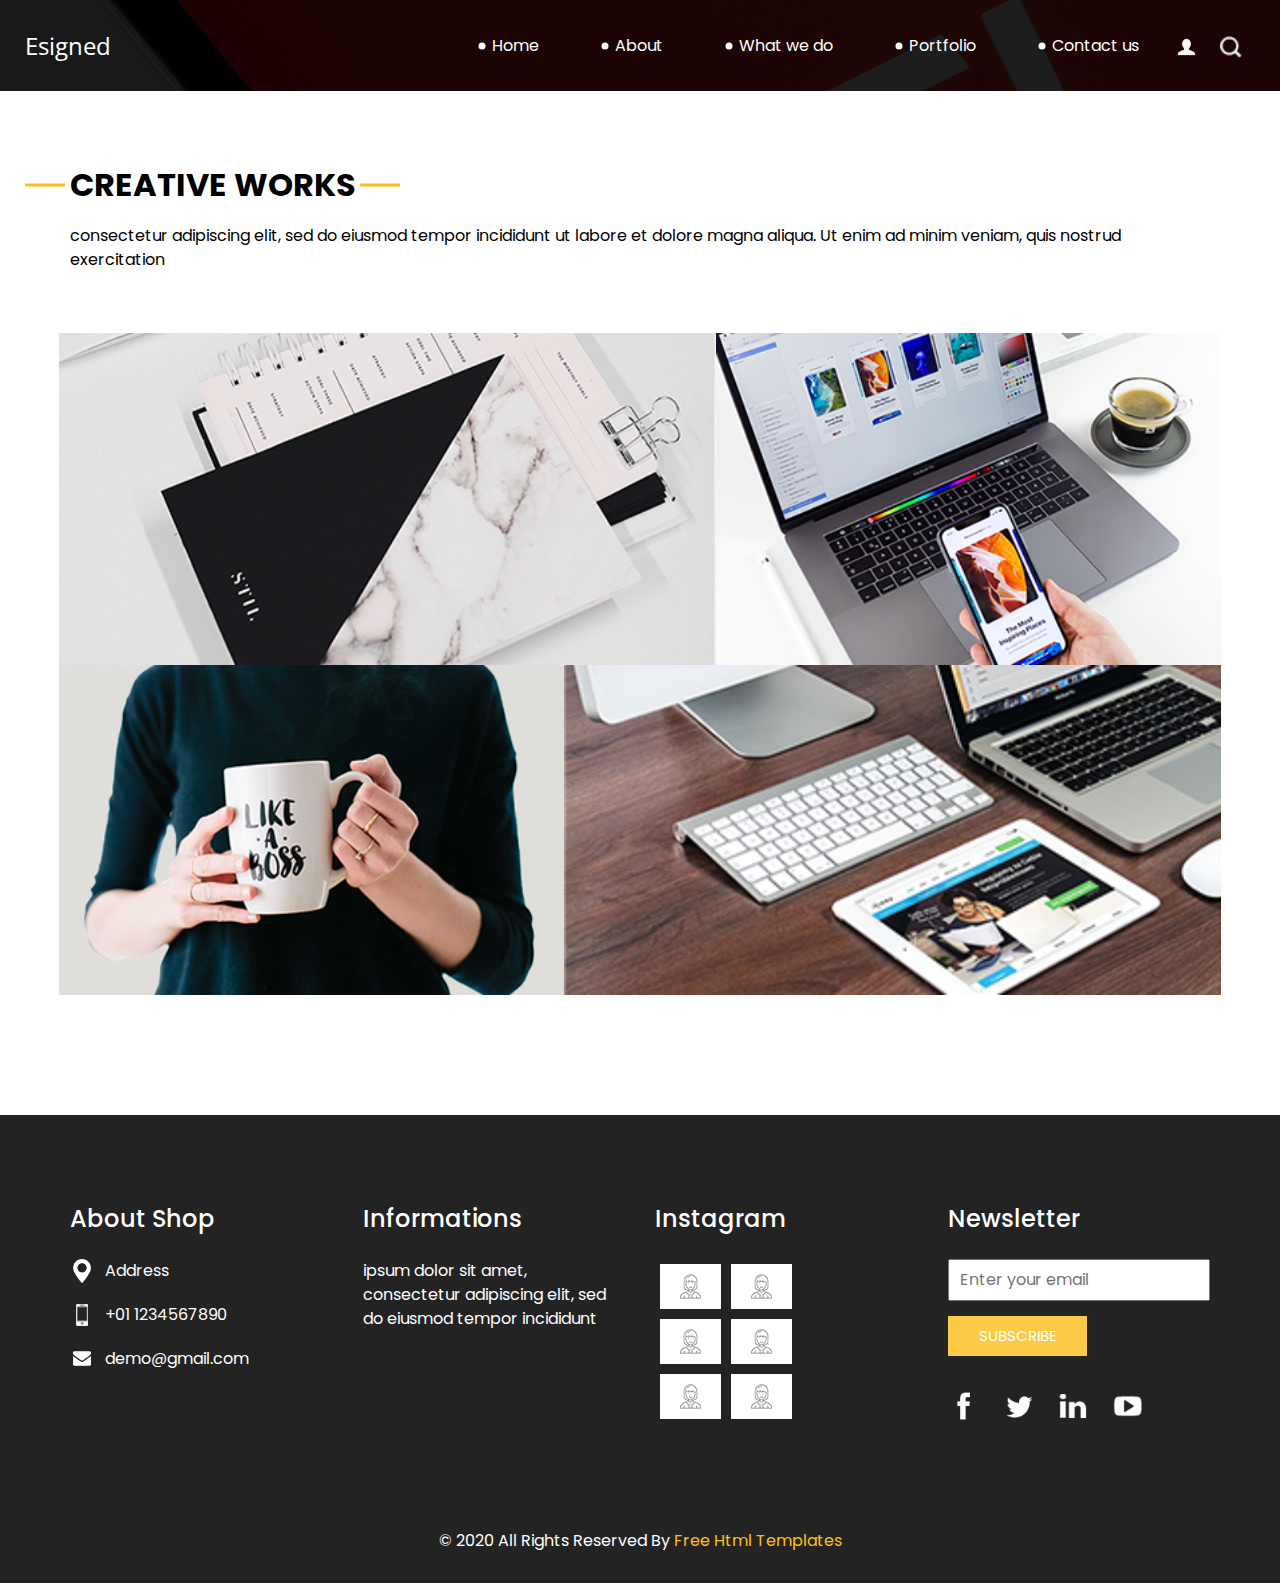
<file: portfolio.html>
<!DOCTYPE html>
<html>

<head>
  <!-- Basic -->
  <meta charset="utf-8" />
  <meta http-equiv="X-UA-Compatible" content="IE=edge" />
  <!-- Mobile Metas -->
  <meta name="viewport" content="width=device-width, initial-scale=1, shrink-to-fit=no" />
  <!-- Site Metas -->
  <meta name="keywords" content="" />
  <meta name="description" content="" />
  <meta name="author" content="" />

  <title>Esigned</title>

  <!-- slider stylesheet -->
  <!-- slider stylesheet -->
  <link rel="stylesheet" type="text/css" href="https://cdnjs.cloudflare.com/ajax/libs/OwlCarousel2/2.3.4/assets/owl.carousel.min.css" />

  <!-- bootstrap core css -->
  <link rel="stylesheet" type="text/css" href="css/bootstrap.css" />

  <!-- fonts style -->
  <link href="https://fonts.googleapis.com/css?family=Open+Sans:400,700|Poppins:400,700&display=swap" rel="stylesheet">
  <!-- Custom styles for this template -->
  <link href="css/style.css" rel="stylesheet" />
  <!-- responsive style -->
  <link href="css/responsive.css" rel="stylesheet" />
</head>

<body class="sub_page">
  <div class="hero_area">
    <!-- header section strats -->
    <header class="header_section">
      <div class="container-fluid">
        <nav class="navbar navbar-expand-lg custom_nav-container pt-3">
          <a class="navbar-brand" href="index.html">
            <span>
              Esigned
            </span>
          </a>
          <button class="navbar-toggler" type="button" data-toggle="collapse" data-target="#navbarSupportedContent" aria-controls="navbarSupportedContent" aria-expanded="false" aria-label="Toggle navigation">
            <span class="navbar-toggler-icon"></span>
          </button>

          <div class="collapse navbar-collapse" id="navbarSupportedContent">
            <div class="d-flex ml-auto flex-column flex-lg-row align-items-center">
              <ul class="navbar-nav  ">
                <li class="nav-item active">
                  <a class="nav-link" href="index.html">Home <span class="sr-only">(current)</span></a>
                </li>
                <li class="nav-item">
                  <a class="nav-link" href="about.html"> About </a>
                </li>
                <li class="nav-item">
                  <a class="nav-link" href="do.html"> What we do </a>
                </li>
                <li class="nav-item">
                  <a class="nav-link" href="portfolio.html"> Portfolio </a>
                </li>
                <li class="nav-item">
                  <a class="nav-link" href="contact.html">Contact us</a>
                </li>
              </ul>
              <div class="user_option">
                <a href="">
                  <img src="images/user.png" alt="">
                </a>
                <form class="form-inline my-2 my-lg-0 ml-0 ml-lg-4 mb-3 mb-lg-0">
                  <button class="btn  my-2 my-sm-0 nav_search-btn" type="submit"></button>
                </form>
              </div>
            </div>
          </div>
        </nav>
      </div>
    </header>
    <!-- end header section -->
  </div>


  <!-- work section -->
  <section class="work_section layout_padding">
    <div class="container">
      <div class="heading_container">
        <h2>
          CREATIVE WORKS
        </h2>
        <p>
          consectetur adipiscing elit, sed do eiusmod tempor incididunt ut labore et dolore magna aliqua. Ut enim ad
          minim veniam, quis nostrud exercitation
        </p>
      </div>
      <div class="work_container layout_padding2">
        <div class="box b-1">
          <img src="images/w-1.png" alt="">
        </div>
        <div class="box b-2">
          <img src="images/w-2.png" alt="">

        </div>
        <div class="box b-3">
          <img src="images/w-3.png" alt="">

        </div>
        <div class="box b-4">
          <img src="images/w-4.png" alt="">

        </div>
      </div>
    </div>
  </section>

  <!-- end work section -->

  <!-- info section -->
  <section class="info_section ">
    <div class="container">
      <div class="row">
        <div class="col-md-3">
          <div class="info_contact">
            <h5>
              About Shop
            </h5>
            <div>
              <div class="img-box">
                <img src="images/location-white.png" width="18px" alt="">
              </div>
              <p>
                Address
              </p>
            </div>
            <div>
              <div class="img-box">
                <img src="images/telephone-white.png" width="12px" alt="">
              </div>
              <p>
                +01 1234567890
              </p>
            </div>
            <div>
              <div class="img-box">
                <img src="images/envelope-white.png" width="18px" alt="">
              </div>
              <p>
                demo@gmail.com
              </p>
            </div>
          </div>
        </div>
        <div class="col-md-3">
          <div class="info_info">
            <h5>
              Informations
            </h5>
            <p>
              ipsum dolor sit amet, consectetur adipiscing elit, sed do eiusmod tempor incididunt
            </p>
          </div>
        </div>

        <div class="col-md-3">
          <div class="info_insta">
            <h5>
              Instagram
            </h5>
            <div class="insta_container">
              <div>
                <a href="">
                  <div class="insta-box b-1">
                    <img src="images/insta.png" alt="">
                  </div>
                </a>
                <a href="">
                  <div class="insta-box b-2">
                    <img src="images/insta.png" alt="">
                  </div>
                </a>
              </div>

              <div>
                <a href="">
                  <div class="insta-box b-3">
                    <img src="images/insta.png" alt="">
                  </div>
                </a>
                <a href="">
                  <div class="insta-box b-4">
                    <img src="images/insta.png" alt="">
                  </div>
                </a>
              </div>
              <div>
                <a href="">
                  <div class="insta-box b-3">
                    <img src="images/insta.png" alt="">
                  </div>
                </a>
                <a href="">
                  <div class="insta-box b-4">
                    <img src="images/insta.png" alt="">
                  </div>
                </a>
              </div>
            </div>
          </div>
        </div>
        <div class="col-md-3">
          <div class="info_form ">
            <h5>
              Newsletter
            </h5>
            <form action="">
              <input type="email" placeholder="Enter your email">
              <button>
                Subscribe
              </button>
            </form>
            <div class="social_box">
              <a href="">
                <img src="images/fb.png" alt="">
              </a>
              <a href="">
                <img src="images/twitter.png" alt="">
              </a>
              <a href="">
                <img src="images/linkedin.png" alt="">
              </a>
              <a href="">
                <img src="images/youtube.png" alt="">
              </a>
            </div>
          </div>
        </div>
      </div>
    </div>
  </section>

  <!-- end info_section -->


  <!-- footer section -->
  <section class="container-fluid footer_section">
    <p>
      &copy; 2020 All Rights Reserved By
      <a href="https://html.design/">Free Html Templates</a>
    </p>
  </section>
  <!-- footer section -->

  <script type="text/javascript" src="js/jquery-3.4.1.min.js"></script>
  <script type="text/javascript" src="js/bootstrap.js"></script>
  <script type="text/javascript" src="https://cdnjs.cloudflare.com/ajax/libs/OwlCarousel2/2.3.4/owl.carousel.min.js">
  </script>
  <!-- owl carousel script 
    -->
  <script type="text/javascript">
    $(".owl-carousel").owlCarousel({
      loop: true,
      margin: 0,
      navText: [],
      center: true,
      autoplay: true,
      autoplayHoverPause: true,
      responsive: {
        0: {
          items: 1
        },
        1000: {
          items: 3
        }
      }
    });
  </script>
  <!-- end owl carousel script -->

</body>

</html>
</file>
<file: css/style.css>
body {
  font-family: "Poppins", sans-serif;
  color: #000000;
  background-color: #ffffff;
}

.layout_padding {
  padding: 75px 0;
}

.layout_padding2 {
  padding: 45px 0;
}

.layout_padding2-top {
  padding-top: 45px;
}

.layout_padding2-bottom {
  padding-bottom: 45px;
}

.layout_padding-top {
  padding-top: 75px;
}

.layout_padding-bottom {
  padding-bottom: 75px;
}

.heading_container {
  display: -webkit-box;
  display: -ms-flexbox;
  display: flex;
  -webkit-box-orient: vertical;
  -webkit-box-direction: normal;
      -ms-flex-direction: column;
          flex-direction: column;
  -webkit-box-align: start;
      -ms-flex-align: start;
          align-items: flex-start;
}

.heading_container h2 {
  font-weight: bold;
  text-transform: uppercase;
  position: relative;
  margin-bottom: 20px;
}

.heading_container h2::before, .heading_container h2::after {
  content: "";
  position: absolute;
  top: 50%;
  width: 40px;
  height: 3px;
  background-color: #fec016;
}

.heading_container h2::before {
  left: -5px;
  -webkit-transform: translate(-100%, -50%);
          transform: translate(-100%, -50%);
}

.heading_container h2::after {
  right: -5px;
  -webkit-transform: translate(100%, -50%);
          transform: translate(100%, -50%);
}

/*header section*/
.hero_area {
  height: 100vh;
  background-color: #b5caee;
  background-image: url(../images/hero-bg.jpg);
  background-size: cover;
}

.sub_page .hero_area {
  height: auto;
}

.sub_page .who_section.layout_padding {
  padding-top: 0;
}

.hero_area.sub_pages {
  height: auto;
}

.header_section .container-fluid {
  padding-right: 25px;
  padding-left: 25px;
}

.header_section .nav_container {
  margin: 0 auto;
}

.custom_nav-container.navbar-expand-lg .navbar-nav .nav-link {
  margin: 10px 30px;
  color: #ffffff;
  text-align: center;
  position: relative;
}

.custom_nav-container.navbar-expand-lg .navbar-nav .nav-link::before {
  content: "";
  position: absolute;
  top: 50%;
  left: -2px;
  -webkit-transform: translate(-50%, -50%);
          transform: translate(-50%, -50%);
  width: 7px;
  height: 7px;
  border-radius: 100%;
  background-color: #ffffff;
}

a,
a:hover,
a:focus {
  text-decoration: none;
}

a:hover,
a:focus {
  color: initial;
}

.btn,
.btn:focus {
  outline: none !important;
  -webkit-box-shadow: none;
          box-shadow: none;
}

.user_option {
  display: -webkit-box;
  display: -ms-flexbox;
  display: flex;
  -webkit-box-align: center;
      -ms-flex-align: center;
          align-items: center;
}

.custom_nav-container .nav_search-btn {
  background-image: url(../images/search-icon.png);
  background-size: 22px;
  background-repeat: no-repeat;
  background-position-y: 7px;
  width: 35px;
  height: 35px;
  padding: 0;
  border: none;
}

.navbar-brand {
  display: -webkit-box;
  display: -ms-flexbox;
  display: flex;
  -webkit-box-align: center;
      -ms-flex-align: center;
          align-items: center;
  font-family: 'Open Sans', sans-serif;
}

.navbar-brand span {
  font-size: 24px;
  color: #ffffff;
}

.custom_nav-container {
  z-index: 99999;
  padding: 15px 0;
}

.custom_nav-container .navbar-toggler {
  outline: none;
}

.custom_nav-container .navbar-toggler .navbar-toggler-icon {
  background-image: url(../images/menu.png);
  background-size: 55px;
}

/*end header section*/
.slider_section {
  height: 90%;
  display: -webkit-box;
  display: -ms-flexbox;
  display: flex;
  -webkit-box-align: center;
      -ms-flex-align: center;
          align-items: center;
  color: #ffffff;
}

.slider_section .detail-box {
  text-align: center;
  margin-bottom: 110px;
}

.slider_section .detail-box h1 {
  font-size: 4rem;
  text-transform: uppercase;
}

.slider_section .detail-box h2 {
  text-transform: uppercase;
}

.slider_section .detail-box p {
  margin-top: 25px;
}

.slider_section .detail-box a {
  display: inline-block;
  padding: 10px 55px;
  background-color: #ffffff;
  border: 1px solid #ffffff;
  color: #000000;
  border-radius: 20px 20px 0 20px;
  margin-top: 35px;
}

.slider_section .detail-box a:hover {
  background-color: transparent;
  color: #ffffff;
}

.slider_section #carouselExampleIndicators {
  bottom: 0;
}

.slider_section #carouselExampleIndicators li {
  width: 15px;
  height: 15px;
  background-color: transparent;
  border: 3px solid #ffffff;
  border-radius: 100%;
  opacity: 1;
}

.do_section {
  padding: 60px 0;
}

.do_section .heading_container {
  -webkit-box-align: center;
      -ms-flex-align: center;
          align-items: center;
  text-align: center;
  margin-bottom: 40px;
}

.do_section .heading_container p {
  max-width: 600px;
  margin: 10px auto 0;
  color: #555;
  font-size: 16px;
  line-height: 1.6;
}

.do_section .do_container {
  display: flex;
  flex-wrap: wrap;
  justify-content: center;
  padding-top: 30px;
  gap: 30px;
  margin: 0 auto;
  max-width: 1200px;
}

.do_section .do_container .box {
  text-align: center;
  position: relative;
  z-index: 5;
  margin: 10px;
  padding: 20px;
  transition: all 0.3s ease;
  width: calc(33.33% - 40px);
  max-width: 350px;
  background-color: transparent;
  box-shadow: none;
  display: flex;
  flex-direction: column;
  align-items: center;
}

/* Homepage specific styling - no border/background to blend with page */
.home_page .do_section .do_container .box {
  background-color: transparent;
  border-radius: 0;
  box-shadow: none;
}

.do_section .do_container .box .img-box {
  width: 120px;
  height: 120px;
  display: flex;
  justify-content: center;
  align-items: center;
  border-radius: 50%;
  margin: 0 auto 25px;
  position: relative;
  z-index: 10;
  transition: all 0.4s ease;
}

.do_section .do_container .box .img-box {
  background-color: #333333;
}

.do_section .do_container .box .img-box i {
  font-size: 42px;
  transition: all 0.4s ease;
  color: #ffffff;
}

.do_section .do_container .box .detail-box {
  margin-top: 10px;
  height: auto;
  display: flex;
  flex-direction: column;
  align-items: center;
  width: 100%;
}

.do_section .do_container .box .detail-box h6 {
  font-size: 20px;
  font-weight: 600;
  margin-bottom: 15px;
  color: #333;
  white-space: nowrap;
}

.do_section .do_container .box .detail-box p {
  font-size: 14px;
  line-height: 1.5;
  color: #666;
  margin-bottom: 0;
  max-width: 300px;
  min-height: 65px;
  display: -webkit-box;
  -webkit-line-clamp: 3;
  -webkit-box-orient: vertical;
  overflow: hidden;
}

.do_section .do_container .box:hover {
  transform: translateY(-8px);
  transition: all 0.4s ease;
}

.do_section .do_container .box:hover .img-box {
  transform: scale(1.05);
}

.do_section .do_container .box:hover .img-box {
  background-color: #ffc107;
}

.do_section .do_container .box:hover .img-box i {
  color: #333333;
}

/* Do page specific styling - keep borders and background */
.sub_page .do_section .do_container .box {
  background-color: #f8f9fa;
  border-radius: 15px;
  box-shadow: 0 4px 8px rgba(0, 0, 0, 0.1);
}

.sub_page .do_section .do_container .box:hover {
  box-shadow: 0 8px 15px rgba(0, 0, 0, 0.15);
}

/* Hide the arrow backgrounds as they're not aligning well */
.do_section .do_container .arrow_bg::before {
  display: none;
}

/* Add responsive styling */
@media (max-width: 992px) {
  .do_section .do_container .box {
    width: calc(50% - 30px);
    max-width: 420px;
  }
  
  .do_section .do_container .box .detail-box p {
    height: auto;
    max-width: 380px;
  }
}

@media (max-width: 767px) {
  .do_section .do_container .box {
    width: calc(100% - 30px);
    max-width: 450px;
  }
  
  .do_section .do_container .box .detail-box p {
    height: auto;
    max-width: 420px;
  }
}

@media (max-width: 576px) {
  .do_section .do_container {
    padding-top: 15px;
    gap: 20px;
  }
  
  .do_section .do_container .box {
    margin: 10px;
    padding: 15px;
  }
  
  .do_section .do_container .box .img-box {
    width: 100px;
    height: 100px;
  }
  
  .do_section .do_container .box .img-box i {
    font-size: 36px;
  }
  
  .do_section .do_container .box .detail-box h6 {
    font-size: 16px;
  }
}

.who_section .row {
  -webkit-box-align: center;
      -ms-flex-align: center;
          align-items: center;
}

.who_section .img-box img {
  width: 100%;
}

.who_section .detail-box {
  margin-left: 65px;
}

.who_section .detail-box p {
  margin-top: 35px;
}

.who_section .detail-box a {
  display: inline-block;
  padding: 8px 30px;
  background-color: #353434;
  border: 1px solid #353434;
  color: #ffffff;
  border-radius: 20px 20px 0 20px;
  margin-top: 35px;
}

.who_section .detail-box a:hover {
  background-color: transparent;
  color: #353434;
}

.work_section .work_container {
  display: -webkit-box;
  display: -ms-flexbox;
  display: flex;
  -ms-flex-wrap: wrap;
      flex-wrap: wrap;
  margin: 0 -1%;
}

.work_section .work_container .box {
  min-width: 300px;
  display: -webkit-box;
  display: -ms-flexbox;
  display: flex;
  -webkit-box-align: stretch;
      -ms-flex-align: stretch;
          align-items: stretch;
}

.work_section .work_container .box img {
  width: 100%;
}

.work_section .work_container .box.b-2, .work_section .work_container .box.b-3 {
  width: 43.5%;
}

.work_section .work_container .box.b-1, .work_section .work_container .box.b-4 {
  width: 56.5%;
}

.client_section {
  padding-bottom: 150px;
}

.client_section .heading_container {
  -webkit-box-align: center;
      -ms-flex-align: center;
          align-items: center;
  margin-bottom: 45px;
}

.client_section .box {
  padding: 20px;
  display: -webkit-box;
  display: -ms-flexbox;
  display: flex;
  -webkit-box-orient: vertical;
  -webkit-box-direction: normal;
      -ms-flex-direction: column;
          flex-direction: column;
  -webkit-box-align: center;
      -ms-flex-align: center;
          align-items: center;
  text-align: center;
  margin: 20px;
}

.client_section .box .img-box {
  width: 60px;
}

.client_section .box .img-box img {
  width: 100%;
}

.client_section .box .detail-box {
  margin-top: 35px;
  display: -webkit-box;
  display: -ms-flexbox;
  display: flex;
  -webkit-box-orient: vertical;
  -webkit-box-direction: normal;
      -ms-flex-direction: column;
          flex-direction: column;
  -webkit-box-align: center;
      -ms-flex-align: center;
          align-items: center;
}

.client_section .box .detail-box h5 {
  text-transform: uppercase;
  font-weight: bold;
  font-size: 18px;
}

.client_section .box .detail-box h5 span {
  text-transform: none;
  font-size: 16px;
  font-weight: normal;
  color: #fec016;
}

.client_section .box .detail-box img {
  width: 15px;
  margin: 35px 0;
}

.client_section .carousel-wrap {
  margin: 0 auto;
  padding: 0;
  position: relative;
}

.client_section .owl-nav > div {
  margin-top: -26px;
  position: absolute;
  top: 50%;
  color: #cdcbcd;
}

.client_section .owl-carousel .owl-nav .owl-prev,
.client_section .owl-carousel .owl-nav .owl-next {
  width: 50px;
  height: 50px;
  background-color: #000000;
  background-size: 16px;
  background-position: center;
  border-radius: 100%;
  background-repeat: no-repeat;
  position: absolute;
  bottom: -75px;
  outline: none;
}

.client_section .owl-carousel .owl-nav .owl-prev:hover,
.client_section .owl-carousel .owl-nav .owl-next:hover {
  background-color: rgba(0, 0, 0, 0.8);
}

.client_section .owl-carousel .owl-nav .owl-prev {
  background-image: url(../images/prev.png);
  left: 50%;
  -webkit-transform: translateX(-102%);
          transform: translateX(-102%);
}

.client_section .owl-carousel .owl-nav .owl-next {
  right: 50%;
  background-image: url(../images/next.png);
  -webkit-transform: translateX(102%);
          transform: translateX(102%);
}

.client_section .owl-carousel .owl-dots.disabled,
.client_section .owl-carousel .owl-nav.disabled {
  display: block;
}

.client_section .owl-item.active.center .box {
  -webkit-box-shadow: 0 0 20px 0 rgba(0, 0, 0, 0.2);
          box-shadow: 0 0 20px 0 rgba(0, 0, 0, 0.2);
}

.target_section {
  background-image: url(../images/target-bg.jpg);
  background-size: cover;
  color: #ffffff;
  text-align: center;
}

.target_section .detail-box {
  margin: 30px 0;
}

.target_section h2 {
  font-weight: bold;
}

.target_section h5 {
  font-size: 18px;
  font-weight: 500;
}

/* contact section */
.contact_section .heading_container {
  -webkit-box-align: center;
      -ms-flex-align: center;
          align-items: center;
}

.contact_section .contact-form {
  padding: 25px;
  border-radius: 20px;
}

.contact_section .contact-form input {
  border: none;
  outline: none;
  background-color: transparent;
  width: 100%;
  margin: 15px 0;
  padding: 10px 20px;
  border: 1px solid rgba(0, 0, 0, 0.4);
  border-radius: 30px;
}

.contact_section .contact-form input.input_message {
  height: 175px;
}

.contact_section .contact-form input::-webkit-input-placeholder {
  color: rgba(0, 0, 0, 0.4);
}

.contact_section .contact-form input:-ms-input-placeholder {
  color: rgba(0, 0, 0, 0.4);
}

.contact_section .contact-form input::-ms-input-placeholder {
  color: rgba(0, 0, 0, 0.4);
}

.contact_section .contact-form input::placeholder {
  color: rgba(0, 0, 0, 0.4);
}

.contact_section .contact-form button {
  border: none;
  outline: none;
  padding: 12px 50px;
  text-transform: uppercase;
  margin-top: 25px;
  background-color: #fec913;
  color: #fff;
  border-radius: 30px;
}

.contact_section .map_img-box {
  width: 80%;
  margin: 25px auto 0 auto;
}

.contact_section .map_img-box img {
  width: 100%;
}

/* end contact section */
.info_section {
  background-color: #232323;
  color: #ffffff;
  padding: 90px 0 45px 0;
}

.info_section h5 {
  margin-bottom: 25px;
  font-size: 24px;
}

.info_section .info_insta .insta_container > div {
  display: -webkit-box;
  display: -ms-flexbox;
  display: flex;
}

.info_section .info_insta .insta_container img {
  width: 100%;
}

.info_section .info_insta .insta_container .insta-box {
  margin: 5px;
  display: -webkit-box;
  display: -ms-flexbox;
  display: flex;
  -webkit-box-align: stretch;
      -ms-flex-align: stretch;
          align-items: stretch;
  background-color: #ffffff;
  padding: 10px 20px;
}

.info_section .info_contact .img-box {
  width: 35px;
  display: -webkit-box;
  display: -ms-flexbox;
  display: flex;
  -webkit-box-pack: center;
      -ms-flex-pack: center;
          justify-content: center;
}

.info_section .info_contact p {
  margin: 0;
}

.info_section .info_contact > div {
  display: -webkit-box;
  display: -ms-flexbox;
  display: flex;
  -webkit-box-align: center;
      -ms-flex-align: center;
          align-items: center;
  margin: 20px 0;
}

.info_section .info_contact > div img {
  height: auto;
  margin-right: 12px;
}

.info_section .info_form form input {
  outline: none;
  width: 100%;
  padding: 7px 10px;
}

.info_section .info_form form button {
  display: inline-block;
  padding: 8px 30px;
  background-color: #fbca47;
  border: 1px solid #fbca47;
  color: #ffffff;
  margin-top: 15px;
  text-transform: uppercase;
  font-size: 15px;
}

.info_section .info_form form button:hover {
  background-color: transparent;
  color: #fbca47;
}

.info_section .info_form .social_box {
  margin-top: 35px;
  width: 100%;
  display: -webkit-box;
  display: -ms-flexbox;
  display: flex;
}

.info_section .info_form .social_box a {
  margin-right: 25px;
}

/* footer section*/
.footer_section {
  background-color: #232323;
  padding: 60px 0 30px;
  color: #ffffff;
  text-align: center;
}

.footer_section p {
  color: #ffffff;
  margin: 0;
}

.footer_section a {
  color: #fec016;
}

/* New modern footer styles */
.modern_footer {
  background-color: #232323;
  padding: 60px 0 30px;
  color: #ffffff;
}

.modern_footer h4 {
  font-size: 24px;
  font-weight: 600;
  margin-bottom: 25px;
  color: #ffffff;
}

.modern_footer .contact_info {
  margin-bottom: 15px;
  display: flex;
  align-items: flex-start;
}

.modern_footer .contact_info i {
  margin-right: 10px;
  color: #fec016;
  font-size: 18px;
  margin-top: 4px;
}

.modern_footer .contact_info p {
  margin: 0;
  line-height: 1.5;
}

.modern_footer .social_icons {
  display: flex;
  margin-top: 20px;
}

.modern_footer .social_icons a {
  display: inline-flex;
  align-items: center;
  justify-content: center;
  width: 40px;
  height: 40px;
  background-color: #ffffff;
  border-radius: 50%;
  margin-right: 15px;
  color: #232323;
  transition: all 0.3s ease;
}

.modern_footer .social_icons a:hover {
  background-color: #fec016;
  color: #ffffff;
}

.modern_footer .footer_divider {
  border-top: 1px solid rgba(255, 255, 255, 0.2);
  margin: 30px 0 20px;
}

.modern_footer .newsletter_form {
  margin-top: 20px;
}

.modern_footer .newsletter_form input {
  width: 100%;
  padding: 12px 15px;
  border: none;
  margin-bottom: 15px;
  background-color: #ffffff;
  border-radius: 4px;
}

.modern_footer .newsletter_form button {
  width: 100%;
  padding: 12px 15px;
  background-color: #fec016;
  color: #232323;
  border: none;
  font-weight: bold;
  border-radius: 4px;
  cursor: pointer;
  transition: all 0.3s ease;
}

.modern_footer .newsletter_form button:hover {
  background-color: #ffffff;
}

.modern_footer .about_text {
  line-height: 1.6;
}

.modern_footer .instagram_box {
  margin-top: 20px;
  max-width: 300px;
}

.modern_footer .instagram_box img {
  width: 100%;
  border-radius: 8px;
}

.modern_footer .copyright {
  text-align: center;
  margin-top: 20px;
  font-size: 14px;
}

@media (max-width: 768px) {
  .modern_footer h4 {
    margin-top: 30px;
  }
  
  .modern_footer .social_icons {
    justify-content: center;
  }
  
  .modern_footer .instagram_box {
    margin: 20px auto;
  }
}

/*# sourceMappingURL=style.css.map */
</file>
<file: css/responsive.css>
@media (max-width: 1120px) {
    .hero_area {
        height: auto;
    }

    .slider_section {
        padding: 50px 0;
    }

}

@media (max-width: 992px) {
    .user_option {
        flex-direction: column;
    }

    .custom_nav-container .nav_search-btn {
        background-position: center;
        margin-top: 10px;
    }

    .user_option a {
        margin-bottom: 10px;
    }

    .custom_nav-container.navbar-expand-lg .navbar-nav .nav-link {
        padding: 0 5px;
    }
}

@media (max-width: 768px) {

    .info_section .col-md-3 {
        text-align: center;
    }

    .info_section .col-md-3:not(:nth-last-child(1)) {
        margin-bottom: 35px;
    }

    .who_section .detail-box {
        margin-left: 15px;
        margin-top: 35px;
    }

    .work_section .work_container .box.b-1,
    .work_section .work_container .box.b-2,
    .work_section .work_container .box.b-3,
    .work_section .work_container .box.b-4 {
        width: 100%;
    }

    .info_section .col-md-3>div {
        display: flex;
        flex-direction: column;
        align-items: center;
    }

    .info_section .info_form .social_box {
        justify-content: center;
    }

    .info_section .info_form .social_box a {
        margin: 0 10px;
    }

    .footer_section p {
        padding: 20px 30px;
    }
}

@media (max-width: 576px) {
    .slider_section .detail-box h1 {
        font-size: 3.5rem;
    }

    .do_section .do_container .arrow_bg::before {
        display: none;
    }
}

@media (max-width: 480px) {}

@media (max-width: 420px) {
    .slider_section .detail-box h2 {
        font-size: 1.5rem;
    }

    .slider_section .detail-box h1 {
        font-size: 3rem;
    }
}

@media (max-width: 360px) {}

@media (min-width: 1200px) {
    .container {
        max-width: 1170px;
    }
}
</file>
